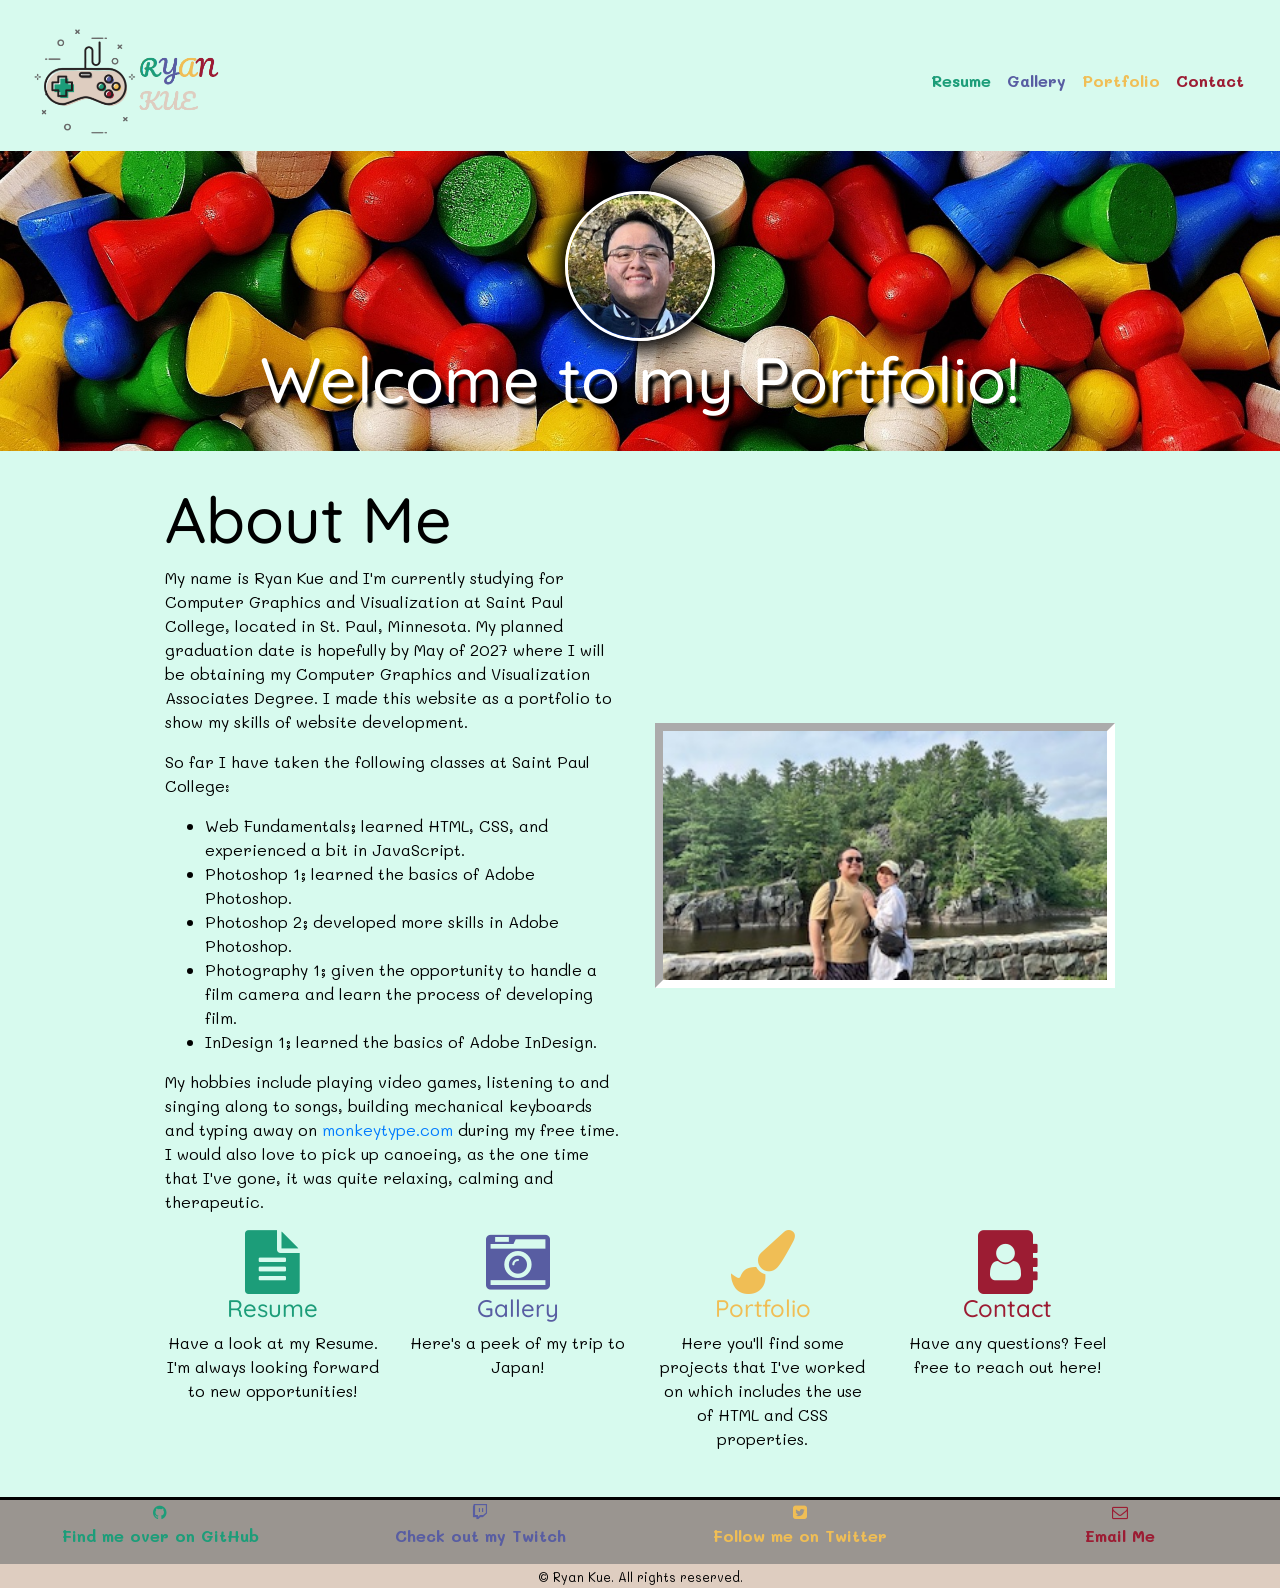
<file: index.html>
<!DOCTYPE html>
<html lang="en">
<head>
	<meta charset="utf-8">
	<meta name="viewport" content="width=device-width, initial-scale=1, minimum-scale=1" />
	<title>Ryan Kue::Home</title>
	<meta name="description" content="This is the home page of Ryan's Portfolio.">
	<link rel="stylesheet" href="https://cdnjs.cloudflare.com/ajax/libs/font-awesome/4.7.0/css/font-awesome.min.css">
	<link rel="stylesheet" href="https://cdn.jsdelivr.net/npm/bootstrap@4.6.1/dist/css/bootstrap.min.css">

	<link rel="stylesheet" href="style.css">
</head>
<!-- Body  --> 
<body>
	<header>
		<a href="index.html" class="button1"><img src="images/logo.png" alt="logo" height="232" width="394" class="img-fluid logo"></a>
	</header>
	<!-- Navigation -->
	<nav>
		<ul>
			<li><a href="resume.html" class="button1">Resume</a></li>
			<li><a href="gallery.html" class="button2">Gallery</a></li>
  			<li><a href="portfolio.html" class="button3">Portfolio</a></li>
  			<li><a href="contact.html" class="button4">Contact</a></li>
  		</ul>
	</nav>
	<div class= "container-fluid home-hero">
		<div class="row">
			<div class="col-sm-12 self-portrait">
				<img src="images/self-portrait.jpg" alt="logo" height="352" width="359" class="home-portrait">
			</div>
		</div>
		<div class="row">
			<div class="col-sm-12">
				<h1>Welcome to my Portfolio!</h1>
			</div>
		</div>
	</div>
	<!-- Main Section -->
	<main>
		<div class="container-fluid">
			<div class="row">
				<div class="col-sm-6">
					<h1>About Me</h1>
					<p>My name is Ryan Kue and I'm currently studying for Computer Graphics and Visualization at Saint Paul College, located in St. Paul, Minnesota. My planned graduation date is hopefully by May of 2027 where I will be obtaining my Computer Graphics and Visualization Associates Degree. I made this website as a portfolio to show my skills of website development.</p>
					<p>So far I have taken the following classes at Saint Paul College:</p>
					<ul>
						<li>Web Fundamentals; learned HTML, CSS, and experienced a bit in JavaScript.</li>
						<li>Photoshop 1; learned the basics of Adobe Photoshop.</li>
						<li>Photoshop 2; developed more skills in Adobe Photoshop.</li>
						<li>Photography 1; given the opportunity to handle a film camera and learn the process of developing film.</li>
						<li>InDesign 1; learned the basics of Adobe InDesign.</li>
					</ul>
					<p>My hobbies include playing video games, listening to and singing along to songs, building mechanical keyboards and typing away on <a href="https://monkeytype.com/" target="_blank">monkeytype.com</a> during my free time. I would also love to pick up canoeing, as the one time that I've gone, it was quite relaxing, calming and therapeutic.</p>
					</div>
					<div class="col-sm-6 couple-portrait">
						<img src="images/portrait.jpg" width="2387" height="2218" alt="a photo of my significant other and I at Taylor Falls. I'm on the left." class="home-image">
					</div>
				</div>
			</div>
		</div>
		<div class="container-fluid">
			<div class="row nav">
				<div class="col-sm-3">
					<a href="resume.html" class="button1">
					<i class="fa fa-file-text" aria-hidden="true"></i>
					<h4>Resume</h4>
					</a>
					<p>Have a look at my Resume. I'm always looking forward to new opportunities!</p>
				</div>
				<div class="col-sm-3">
					<a href="gallery.html" class="button2">
					<i class="fa fa-camera-retro" aria-hidden="true"></i>
					<h4>Gallery</h4>
					</a>
					<p>Here's a peek of my trip to Japan!</p>
				</div>
				<div class="col-sm-3">
					<a href="portfolio.html" class="button3">
					<i class="fa fa-paint-brush" aria-hidden="true"></i>
					<h4>Portfolio</h4>
					</a>
					<p>Here you'll find some projects that I've worked on which includes the use of HTML and CSS properties.</p>
				</div>
				<div class="col-sm-3">
					<a href="contact.html" class="button4">
					<i class="fa fa-address-book" aria-hidden="true"></i>
					<h4>Contact</h4>
					</a>
					<p>Have any questions? Feel free to reach out here!</p>
				</div>
			</div>
		</div>
	</main>
	<!-- Footer -->
	<footer>
		<div class="container-fluid">
			<div class="row">
				<div class="col-sm-3">
					<a href="https://theryk321.github.io/theryk321" class="button1" target="_blank">
					<i class="fa fa-github" aria-hidden="true"></i>
					<p>Find me over on GitHub</p>
				</div>
				<div class="col-sm-3">
					<a href="https://www.twitch.tv/theryk321" class="button2" target="_blank">
					<i class="fa fa-twitch" aria-hidden="true"></i>
					<p>Check out my Twitch</p></a>
				</div>
				<div class="col-sm-3">
					<a href="https://x.com/theryk321" class="button3" target="_blank">
					<i class="fa fa-twitter-square" aria-hidden="true"></i>
					<p>Follow me on Twitter</p></a>
				</div>
				<div class="col-sm-3">
					<a href="mailto:uw2428yw@go.minnstate.edu" class="button4" target="_blank">
					<i class="fa fa-envelope-o" aria-hidden="true"></i>
					<p>Email Me</p></a>
				</div>
			</div>
		</div>
		<div class="row footer2">
			<div class="col-sm-12">
				<small>&copy; Ryan Kue. All rights reserved.</small>
			</div>
		</div>
	</footer>
	<!--jQuery, Popper, and Bootstrap Javascript files-->
	<script src="https://cdn.jsdelivr.net/npm/jquery@3.6.0/dist/jquery.slim.min.js"></script>
	<script src="https://cdn.jsdelivr.net/npm/popper.js@1.16.1/dist/umd/popper.min.js"></script>
	<script src="https://cdn.jsdelivr.net/npm/bootstrap@4.6.1/dist/js/bootstrap.bundle.min.js"></script>
</body>
</html>
</file>
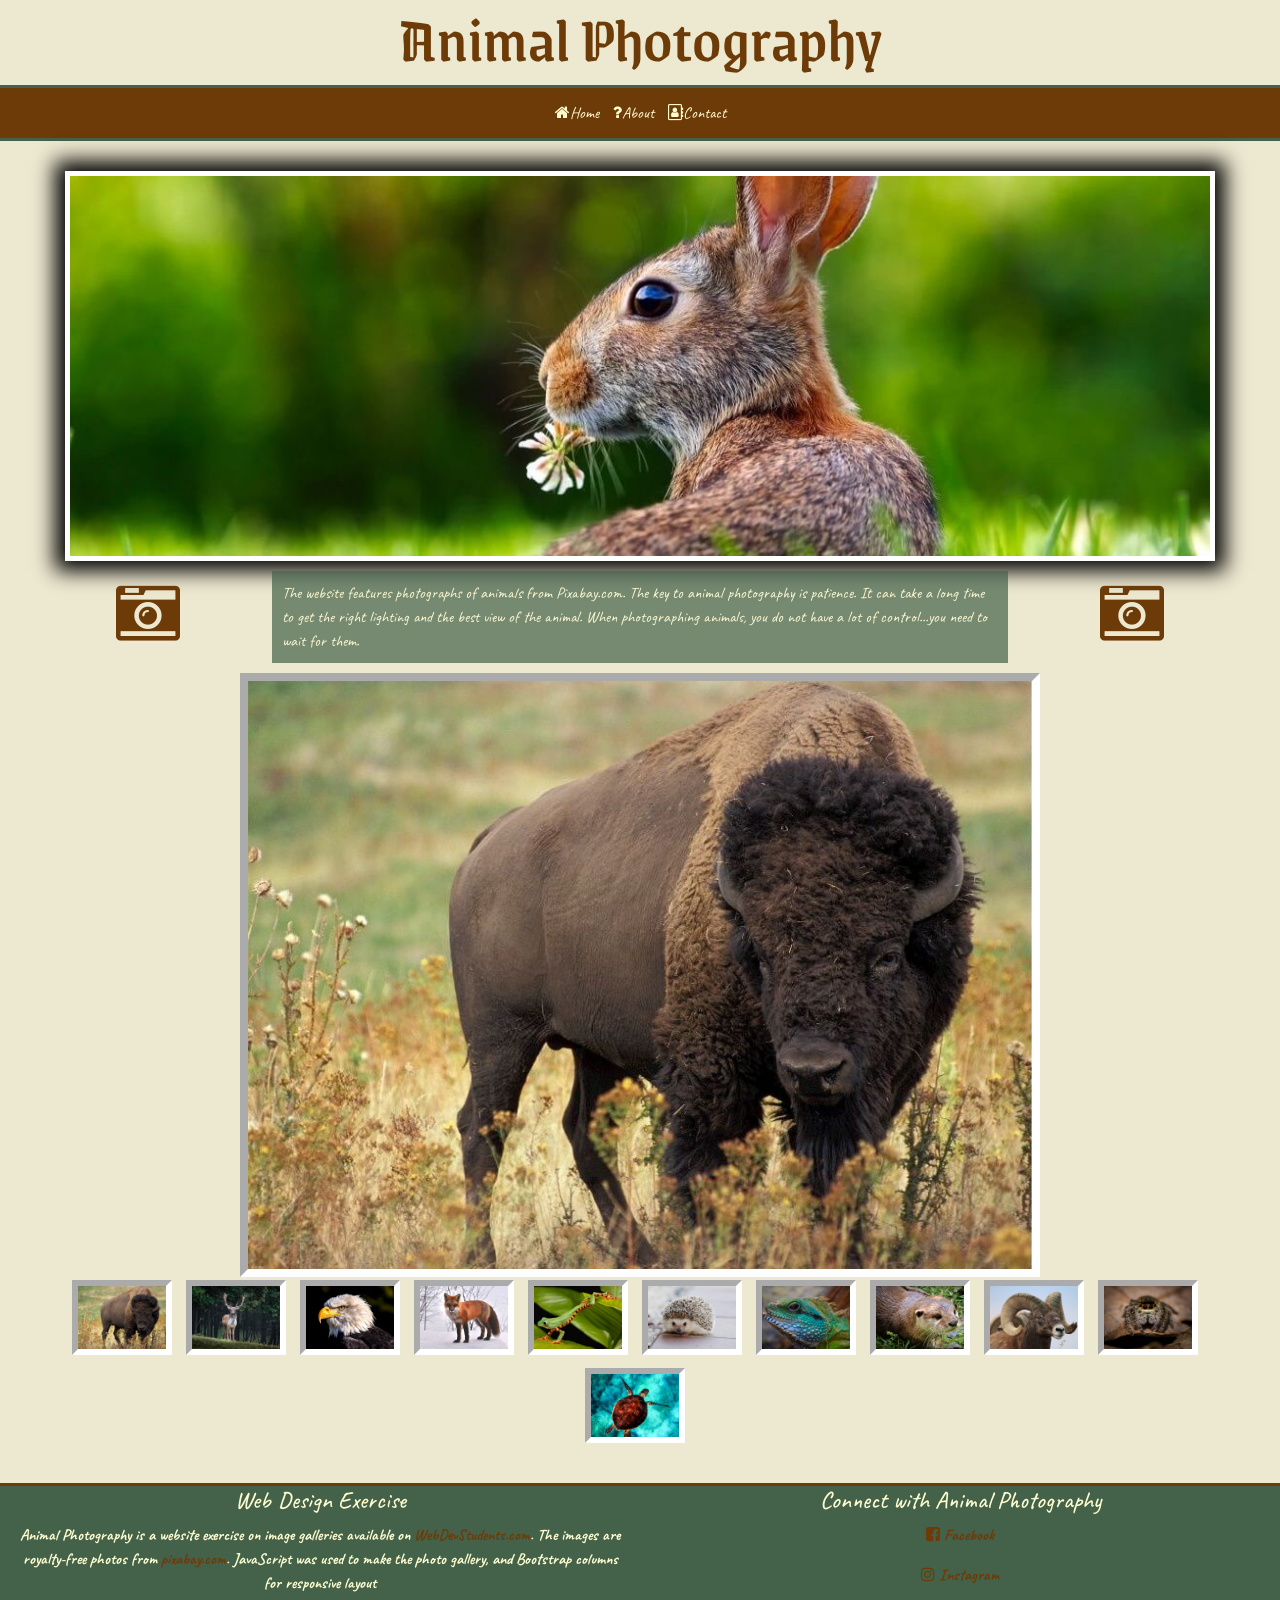
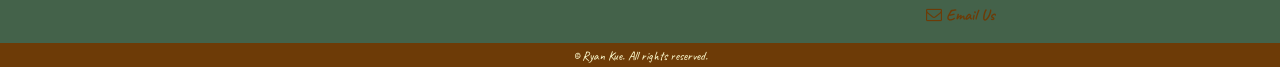
<file: animals/index.html>
<!DOCTYPE html>
<html lang="en">
<head>
	<meta charset="utf-8">
	<meta name="viewport" content="width=device-width, initial-scale=1, minimum-scale=1" />
	<meta name="description" content="This is an example of a meta description. This will often show up in search results so it is important to write a high quality description for each page of a website">
	<title>ANIMAL PHOTOGRAPHY::HOME</title>
	<link rel="stylesheet" href="https://cdnjs.cloudflare.com/ajax/libs/font-awesome/4.7.0/css/font-awesome.min.css">
	<!-- Bootstrap Stylesheet-->
	<link rel="stylesheet" href="https://cdn.jsdelivr.net/npm/bootstrap@4.6.1/dist/css/bootstrap.min.css">

	<link rel="stylesheet" href="style.css">
</head>
<!-- Body  --> 
<body>
	<header>
		<h1>Animal Photography</h1>
	</header>
	<!-- Navigation -->
	<nav>
		<ul>
			<li><a href="index.html"><i class="fa fa-home fa-nav" aria-hidden="true"></i>Home</a></li>
			<li><a href="about.html"><i class="fa fa-question fa-nav" aria-hidden="true"></i>About</a></li>
  			<li><a href="contact.html"><i class="fa fa-address-book-o fa-nav" aria-hidden="true"></i>Contact</a></li>
  		</ul>
	</nav>
	<!-- Main Section -->
	<main>
		<div class="container-fluid">
			<div class="row">
				<div class="col-sm-12">
					<img class="hero-image img-fluid" src="images/rabbit.jpg" alt="a rabbit eating a flower" height="400" width="1200">
				</div>
			</div>
			<div class="row">
				<div class="col-sm-2">
					<i class="fa fa-camera-retro" aria-hidden="true"></i>
				</div>
				<div class="col-sm-8">
					<blockquote>The website features photographs of animals from Pixabay.com. The key to animal photography is patience. It can take a long time to get the right lighting and the best view of the animal. When photographing animals, you do not have a lot of control...you need to wait for them.</blockquote>
				</div>
				<div class="col-sm-2">
					<i class="fa fa-camera-retro" aria-hidden="true"></i>
				</div>
			<div class="row">
				<div class="col-sm-12">
					<div class="gallery">
						<div class="preview">
					        <img id="preview" src="images/bison.jpg" style="display:block;margin:0 auto;" alt="photo of a bison"  height="600" width="800"/>
					    </div>
					    <div class="gallery-thumbnails" style="margin:0 auto;text-align:center">
					        <img onclick="document.getElementById('preview').src=document.getElementById('img1').src" id="img1" src="images/bison.jpg" alt="" />
					        <img onclick="document.getElementById('preview').src= document.getElementById('img2').src;" id="img2" src="images/deer.jpg" alt=""  />
					        <img onclick="document.getElementById('preview').src = document.getElementById('img3').src;" id="img3" src="images/eagle.jpg" alt="" />
					        <img onclick="document.getElementById('preview').src = document.getElementById('img4').src;" id="img4" src="images/fox.jpg" alt="" />
					        <img onclick="document.getElementById('preview').src = document.getElementById('img5').src;" id="img5" src="images/frog.jpg" alt=""  />
					        <img onclick="document.getElementById('preview').src = document.getElementById('img6').src;" id="img6" src="images/hedgehog.jpg" alt="" />
					        <img onclick="document.getElementById('preview').src = document.getElementById('img7').src;" id="img7" src="images/lizard.jpg" alt="" />
					        <img onclick="document.getElementById('preview').src = document.getElementById('img8').src;" id="img8" src="images/otter.jpg" alt="" />
					        <img onclick="document.getElementById('preview').src = document.getElementById('img9').src;" id="img9" src="images/sheep.jpg" alt="" />
					        <img onclick="document.getElementById('preview').src = document.getElementById('img10').src;" id="img10" src="images/spider.jpg" alt="" />
					        <img onclick="document.getElementById('preview').src = document.getElementById('img11').src;" id="img11" src="images/turtle.jpg" alt="" />
					    </div>   
					</div>
				</div>
			</div>
		</div>
	</main>
	<!-- Footer -->
	<footer>
		<div class="container-fluid">
			<div class="row footer1">
				<div class="col-sm-6">
					<h4>Web Design Exercise</h4>
					<p>Animal Photography is a website exercise on image galleries available on <a href="https://webdevstudents.com/" target="_blank">WebDevStudents.com</a>. The images are royalty-free photos from <a href="https://pixabay.com/" target="_blank">pixabay.com</a>. JavaScript was used to make the photo gallery, and Bootstrap columns for responsive layout</p>
				</div>
				<div class="col-sm-6">
					<h4>Connect with Animal Photography</h4>
					<p><a href="https://facebook.com/" target="_blank">
					<i class="fa fa-facebook-square" aria-hidden="true"></i>
					Facebook</p></a>
					<p><a href="https://instagram.com/" target="_blank">
					<i class="fa fa-instagram" aria-hidden="true"></i>
					Instagram</p></a>
					<p><a href="mailto:me@mycoolwebsite.com" target="_blank">
					<i class="fa fa-envelope-o" aria-hidden="true"></i>
					Email Us</p></a>
				</div>
			</div>
			<div class="row footer2">
				<div class="col-sm-12">
					<small>&copy; Ryan Kue. All rights reserved.</small>
				</div>
			</div>
		</div>
	</footer>
	<!--jQuery, Popper, and Bootstrap Javascript files-->
	<script src="https://cdn.jsdelivr.net/npm/jquery@3.6.0/dist/jquery.slim.min.js"></script>
	<script src="https://cdn.jsdelivr.net/npm/popper.js@1.16.1/dist/umd/popper.min.js"></script>
	<script src="https://cdn.jsdelivr.net/npm/bootstrap@4.6.1/dist/js/bootstrap.bundle.min.js"></script>
</body>
</html>
</file>
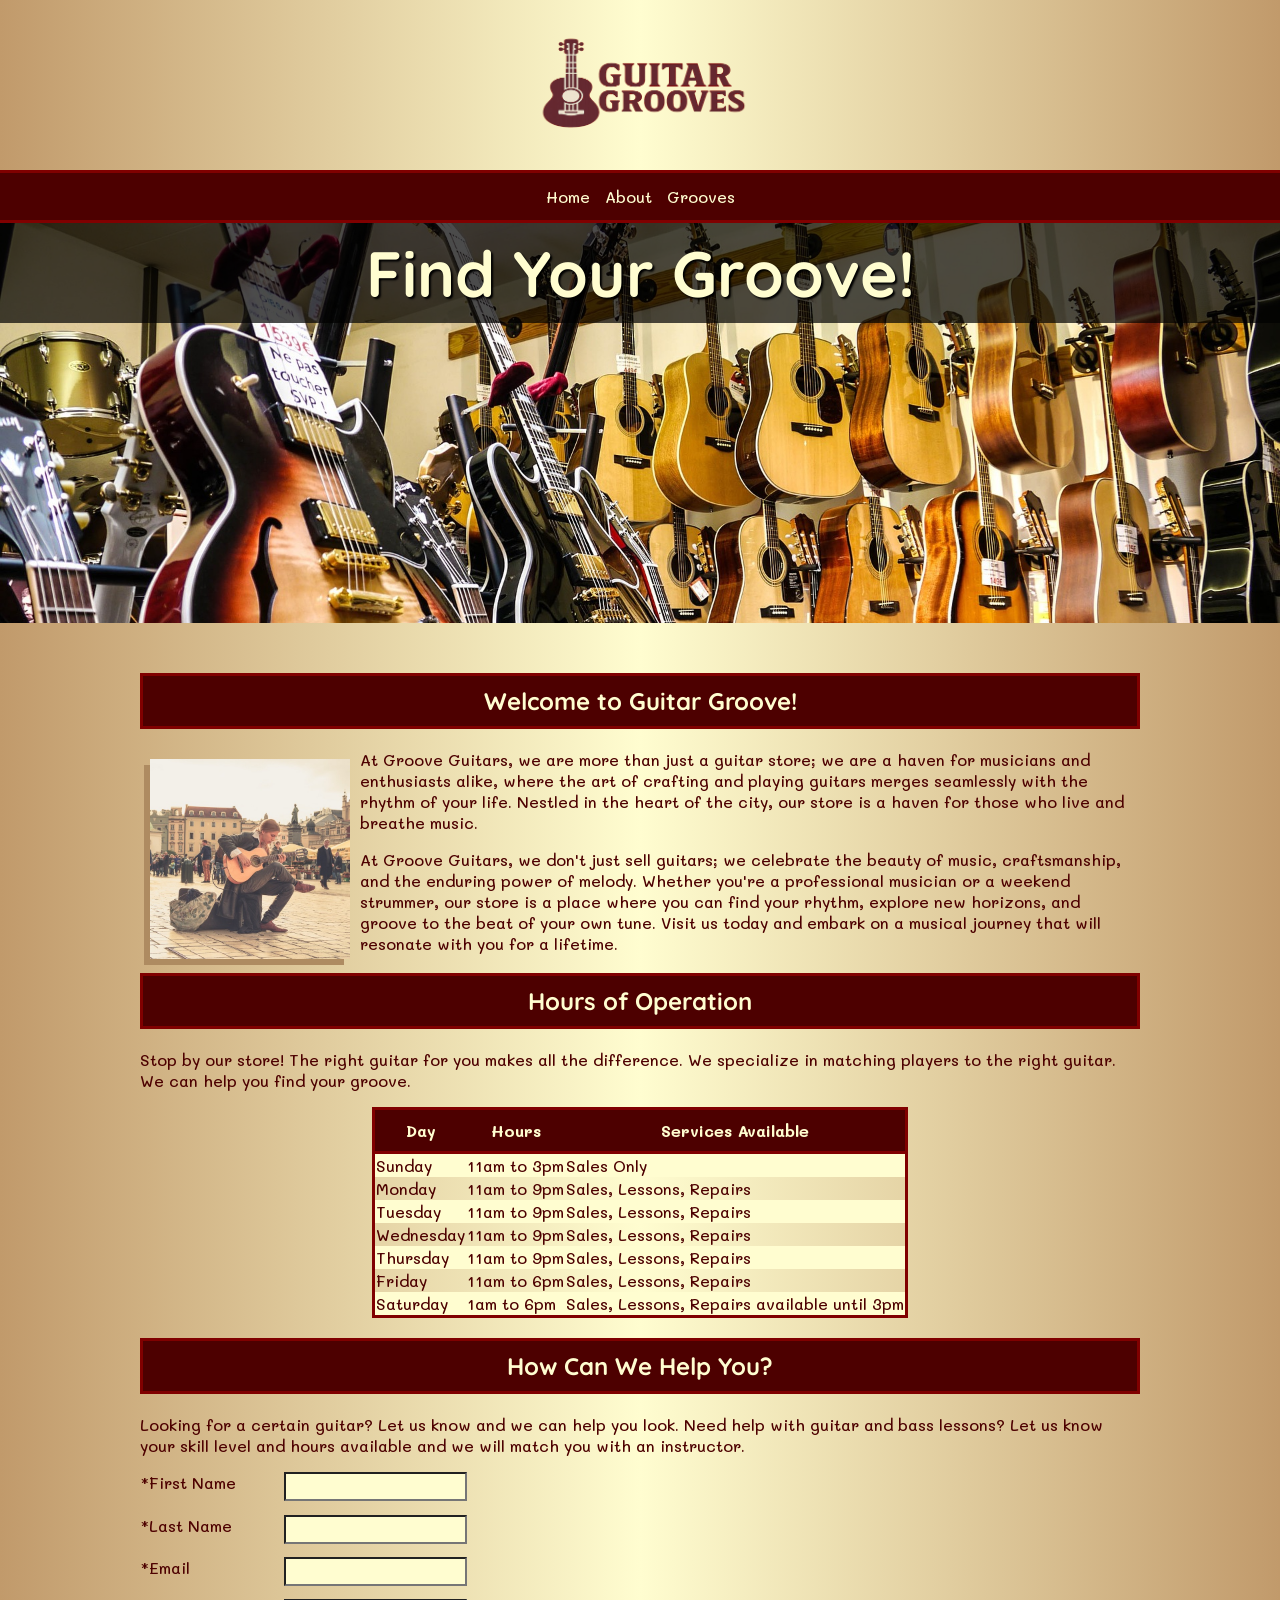
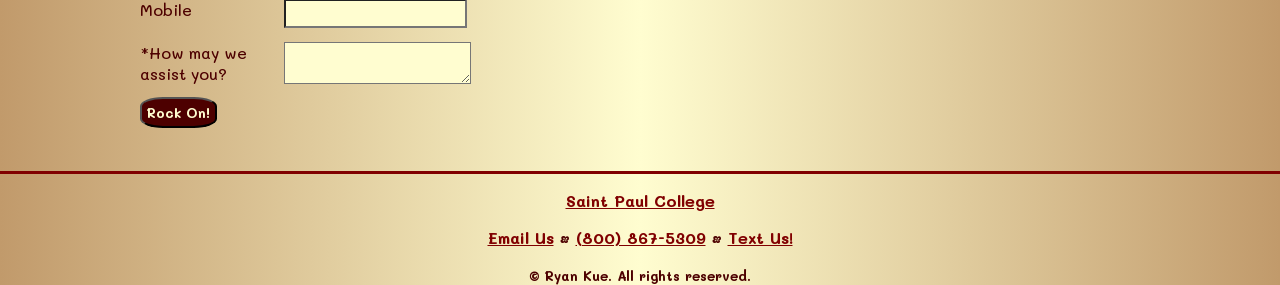
<file: groove-guitars/index.html>
<!DOCTYPE html>
<html lang="en">
<head>
	<meta charset="utf-8">
	<meta name="viewport" content="width=device-width, initial-scale=1, minimum-scale=1" />
	<meta name="description" content="Groove Guitars carries the grooviest guitars on the planet! Stop by our store to find your groove.">
	<title>Groove Guitars::Home</title>
	<link rel="stylesheet" href="style.css">
</head>
<!-- Body  --> 
<body>
	<header>
		<img src="images/groove-guitars-logo.png" height="269px" width="570px" alt="Logo for Groove Guitars." class="logo">
	</header>
	<!-- Navigation -->
	<nav>
		<ul>
			<li><a href="index.html">Home</a></li>
			<li><a href="about.html">About</a></li>
  			<li><a href="grooves.html">Grooves</a></li>
  		</ul>
	</nav>
	<div id="home-hero">
		<h1>Find Your Groove!</h1>
	</div>
	<!-- Main Section -->
	<main>
		<h2>Welcome to Guitar Groove!</h2>

		<img src="images/guitar2.jpg" height="200" width="200" alt="Someone playing the guitar in the streets of a city" class="float-left">

		<p>At Groove Guitars, we are more than just a guitar store; we are a haven for musicians and enthusiasts alike, where the art of crafting and playing guitars merges seamlessly with the rhythm of your life. Nestled in the heart of the city, our store is a haven for those who live and breathe music.</p>

		<p>At Groove Guitars, we don't just sell guitars; we celebrate the beauty of music, craftsmanship, and the enduring power of melody. Whether you're a professional musician or a weekend strummer, our store is a place where you can find your rhythm, explore new horizons, and groove to the beat of your own tune. Visit us today and embark on a musical journey that will resonate with you for a lifetime.</p>

		<h2>Hours of Operation</h2>

		<p>Stop by our store! The right guitar for you makes all the difference. We specialize in matching players to the right guitar. We can help you find your groove.</p>

		<table>
		  <tr>
		    <th>Day</th>
		    <th>Hours</th>
		    <th>Services Available</th>
		  </tr>
		  <tr>
		    <td>Sunday</td>
		    <td>11am to 3pm</td>
		    <td>Sales Only</td>
		  </tr>
		  <tr>
		    <td>Monday</td>
		    <td>11am to 9pm</td>
		    <td>Sales, Lessons, Repairs</td>
		  </tr>
		  <tr>
		    <td>Tuesday</td>
		    <td>11am to 9pm</td>
		    <td>Sales, Lessons, Repairs</td>
		  </tr>
		  <tr>
		    <td>Wednesday</td>
		    <td>11am to 9pm</td>
		    <td>Sales, Lessons, Repairs</td>
		  </tr>
		  <tr>
		    <td>Thursday</td>
		    <td>11am to 9pm</td>
		    <td>Sales, Lessons, Repairs</td>
		  </tr>
		  <tr>
		    <td>Friday</td>
		    <td>11am to 6pm</td>
		    <td>Sales, Lessons, Repairs</td>
		  </tr>
		  <tr>
		    <td>Saturday</td>
		    <td>1am to 6pm</td>
		    <td>Sales, Lessons, Repairs available until 3pm</td>
		  </tr>
		</table>

		<h2>How Can We Help You?</h2>

		<p>Looking for a certain guitar? Let us know and we can help you look. Need help with guitar and bass lessons? Let us know your skill level and hours available and we will match you with an instructor.</p>

		<form 
		  action="https://webdevstudents.com/portfolio/submit-form.php"
		  method="post">

		  <label for="first_name">*First Name</label>
		  <input type="text" name="first_name" id="first_name" required>

		  <label for="last_name">*Last Name</label>
		  <input type="text" name="last_name" id="last_name" required>

		  <label for="email">*Email</label>
		  <input type="email" name="email" id="email" required>

		  <label for="phone">Mobile</label>
		  <input type="tel" name="phone" id="phone" required>

		  <label for="comments">*How may we assist you?</label> 
		  <textarea id="comments" name="comments" required></textarea>

		  <input type="submit" value="Rock On!">
		</form>

	</main>
	<!-- Footer -->
	<footer>
		<p><a href="https://saintpaul.edu" target="_blank">Saint Paul College</a></p>

		<p><a href="mailto:me@mycoolwebsite.com">Email Us</a> &bull;

		<a href="tel:8008675309">(800) 867-5309</a> &bull;

		<a href="sms:8008675309">Text Us!</a></p>

		<small>&copy; Ryan Kue. All rights reserved.</small>
	</footer>
</body>
</html>
</file>
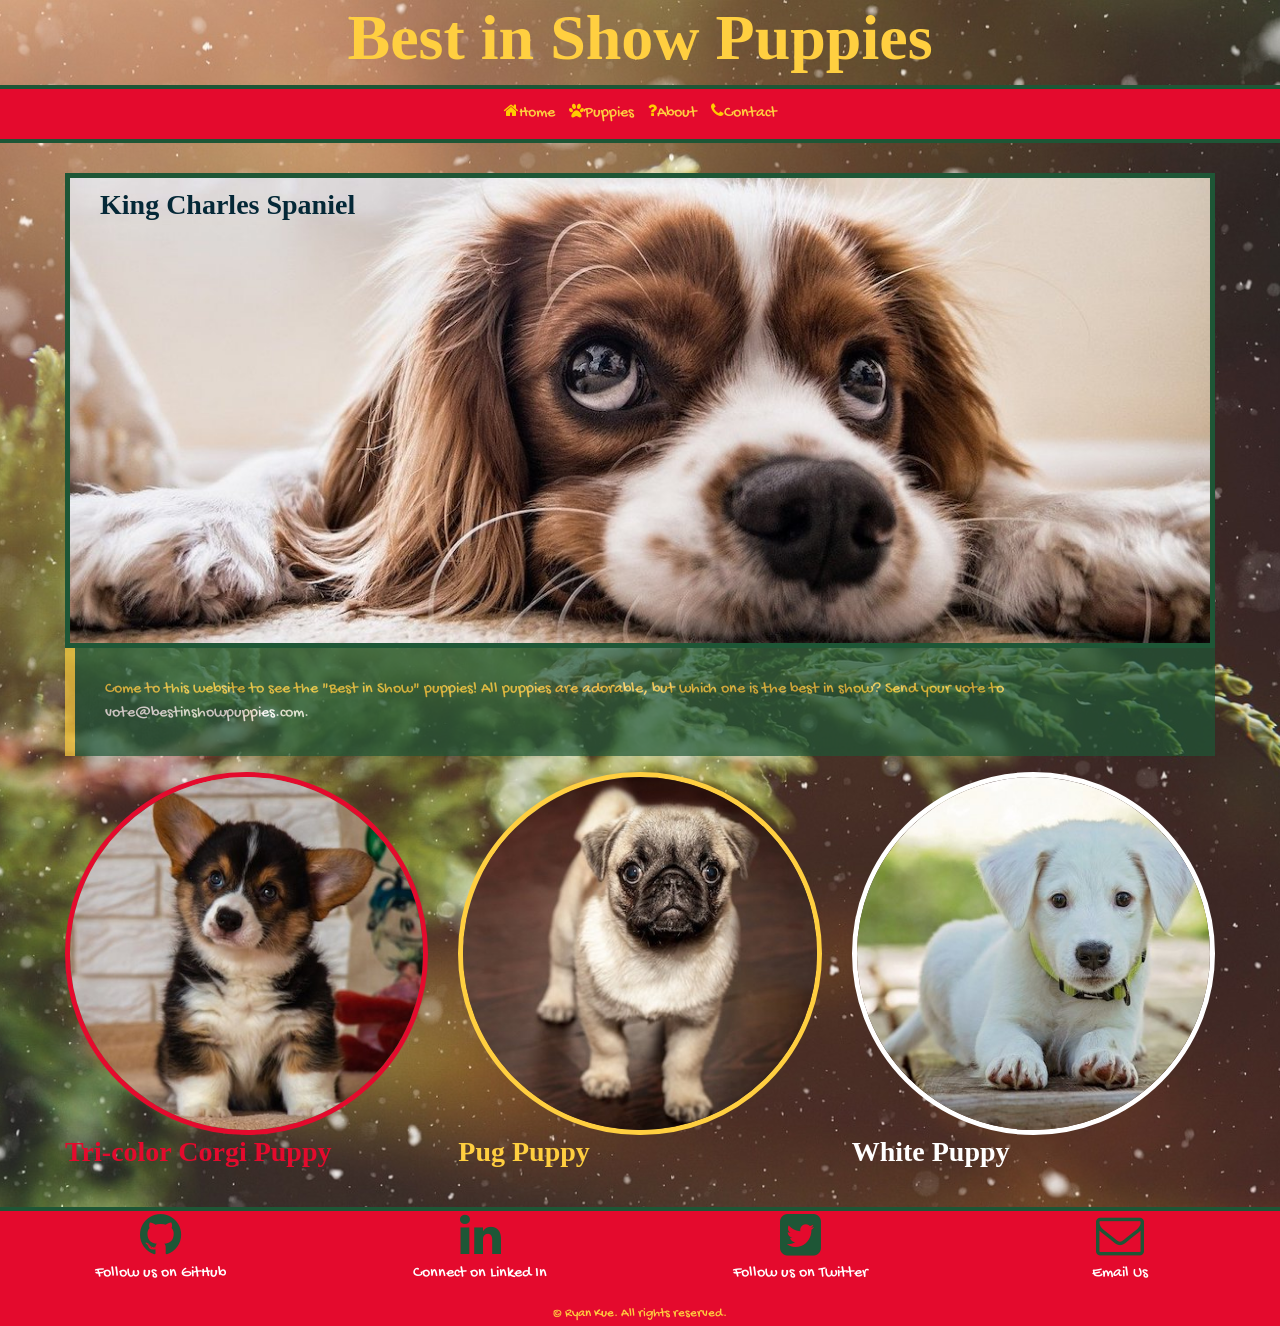
<file: puppies/index.html>
<!DOCTYPE html>
<html lang="en">
<head>
	<meta charset="utf-8">
	<meta name="viewport" content="width=device-width, initial-scale=1, minimum-scale=1" />
	<meta name="description" content="This is an example of a meta description. This will often show up in search results so it is important to write a high quality description for each page of a website">
	<title>Best in Show Puppies</title>
	<link rel="stylesheet" href="https://cdnjs.cloudflare.com/ajax/libs/font-awesome/4.7.0/css/font-awesome.min.css">
	<!-- Bootstrap Stylesheet-->
	<link rel="stylesheet" href="https://cdn.jsdelivr.net/npm/bootstrap@4.6.1/dist/css/bootstrap.min.css">

	<link rel="stylesheet" href="style.css">
</head>
<!-- Body  --> 
<body>
	<header>
		<h1>Best in Show Puppies</h1>
	</header>
	<!-- Navigation -->
	<nav>
		<ul>
			<li><i class="fa fa-home" aria-hidden="true"></i><a href="index.html">Home</a></li>
			<li><i class="fa fa-paw" aria-hidden="true"></i><a href="puppies.html">Puppies</a></li>
			<li><i class="fa fa-question" aria-hidden="true"></i><a href="about.html">About</a></li>
  			<li><i class="fa fa-phone" aria-hidden="true"></i><a href="contact.html">Contact</a></li>
  		</ul>
	</nav>
	<!-- Main Section -->
	<main>
		<div class="container-fluid">
			<div class="row">
				<div class="col-sm-12">

					<div class="home-hero">
						<h3>King Charles Spaniel</h3>
					</div>
					<blockquote>Come to this website to see the "Best in Show" puppies! All puppies are adorable, but which one is the best in show? Send your vote to <a href="mailto:vote@bestinshowpuppies.com" target="_blank">vote@bestinshowpuppies.com.</a>
					</blockquote>

				</div>
			</div>
		</div>
		<div class="container-fluid">
			<div class="row">
				<div class="col-sm-4 puppy-1">
					<img src="images/corgi.jpg" height="400" width="400" alt="photo of corgi puppy" class="img-fluid ornament-1">
					<h3>Tri-color Corgi Puppy</h3>
				</div>
				<div class="col-sm-4 puppy-2">
					<img src="images/pug.jpg" height="400" width="400" alt="photo of pug puppy" class="img-fluid  ornament-2">
					<h3>Pug Puppy</h3>
				</div>
				<div class="col-sm-4 puppy-3">
					<img src="images/white-puppy.jpg" height="400" width="400" alt="photo of white puppy" class="img-fluid ornament-3">
					<h3>White Puppy</h3>
				</div>
			</div>
		</div>
	</main>
	<!-- Footer -->
	<footer>
		<div class="container-fluid">
			<div class="row">
				<div class="col-sm-3">
					<a href="https://github.com/" target="_blank">
					<i class="fa fa-github" aria-hidden="true"></i>
					<p>Follow us on GitHub</p></a>
				</div>
				<div class="col-sm-3">
					<a href="https://linkedin.com/" target="_blank">
					<i class="fa fa-linkedin" aria-hidden="true"></i>
					<p>Connect on Linked In</p></a>
				</div>
					<div class="col-sm-3">
					<a href="https://twitter.com/" target="_blank">
					<i class="fa fa-twitter-square" aria-hidden="true"></i>
					<p>Follow us on Twitter</p></a>
				</div>
					<div class="col-sm-3">
					<a href="mailto:me@mycoolwebsite.com" target="_blank">
					<i class="fa fa-envelope-o" aria-hidden="true"></i>
					<p>Email Us</p></a>
				</div>
			</div>
		</div>

		<small>&copy; Ryan Kue. All rights reserved.</small>
	</footer>
	<!--jQuery, Popper, and Bootstrap Javascript files-->
	<script src="https://cdn.jsdelivr.net/npm/jquery@3.6.0/dist/jquery.slim.min.js"></script>
	<script src="https://cdn.jsdelivr.net/npm/popper.js@1.16.1/dist/umd/popper.min.js"></script>
	<script src="https://cdn.jsdelivr.net/npm/bootstrap@4.6.1/dist/js/bootstrap.bundle.min.js"></script>
</body>
</html>
</file>
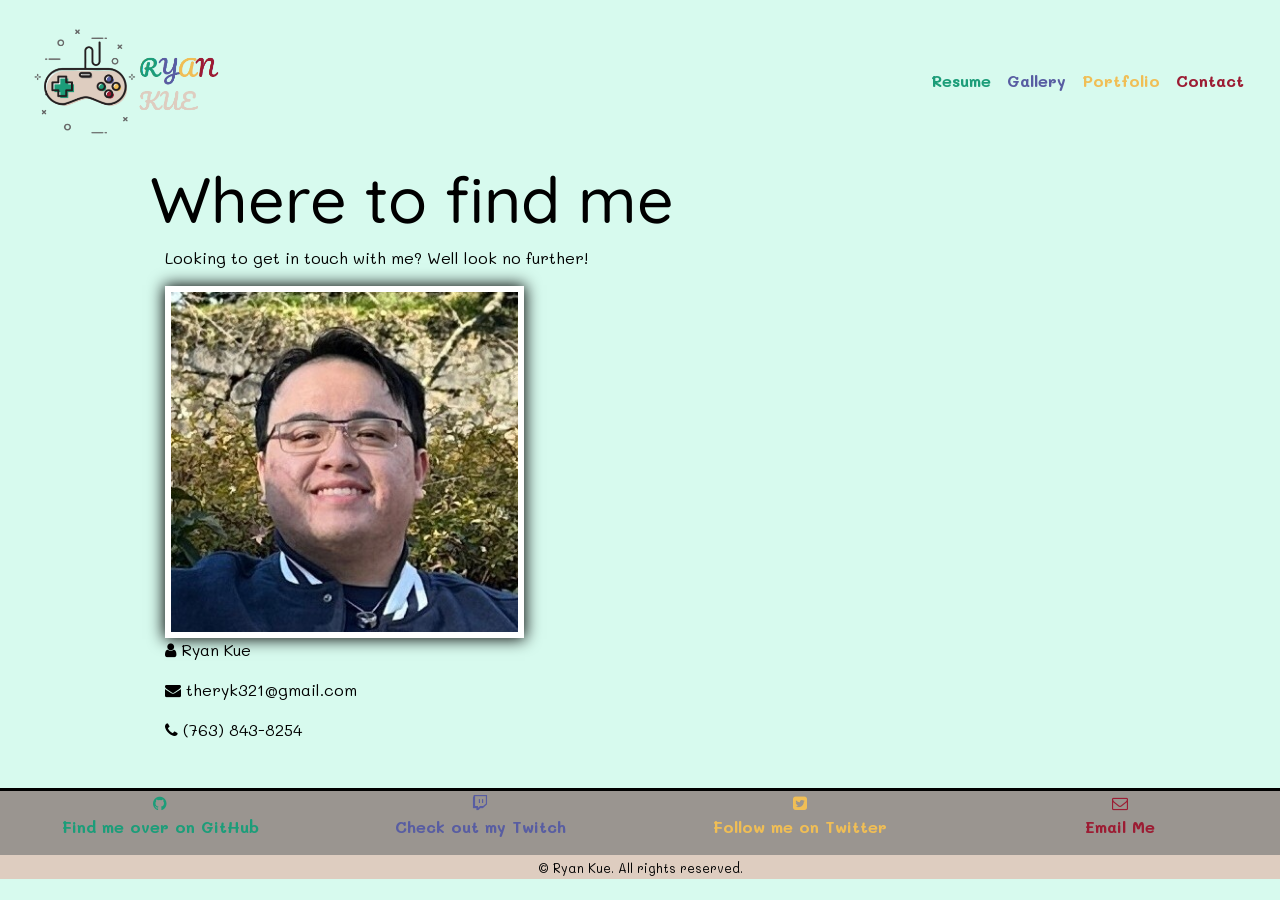
<file: contact.html>
<!DOCTYPE html>
<html lang="en">
<head>
	<meta charset="utf-8">
	<meta name="viewport" content="width=device-width, initial-scale=1, minimum-scale=1" />
	<title>Ryan Kue::Contact</title>
	<meta name="description" content="This is the contacts page of Ryan's Portfolio.">
	<link rel="stylesheet" href="https://cdnjs.cloudflare.com/ajax/libs/font-awesome/4.7.0/css/font-awesome.min.css">
	<link rel="stylesheet" href="https://cdn.jsdelivr.net/npm/bootstrap@4.6.1/dist/css/bootstrap.min.css">

	<link rel="stylesheet" href="style.css">
</head>
<!-- Body  --> 
<body>
	<header>
		<a href="index.html" class="button1"><img src="images/logo.png" alt="logo" height="232" width="394" class="img-fluid logo"></a>
	</header>
	<!-- Navigation -->
	<nav>
		<ul>
			<li><a href="resume.html" class="button1">Resume</a></li>
			<li><a href="gallery.html" class="button2">Gallery</a></li>
  			<li><a href="portfolio.html" class="button3">Portfolio</a></li>
  			<li><a href="contact.html" class="button4">Contact</a></li>
  		</ul>
	</nav>
	<!-- Main Section -->
	<main>
		<h1>Where to find me</h1>
		<div class="container-fluid">
			<div class="row">
				<div class="col-sm-6 contact-form">
					<p>Looking to get in touch with me? Well look no further!</p>
					<img src="images/self-portrait.jpg" alt="logo" height="352" width="359" class="contact-photo">
					<p><i class="fa fa-user" aria-hidden="true"></i> Ryan Kue</p>
					<p><i class="fa fa-envelope" aria-hidden="true"></i> theryk321@gmail.com</p>
					<p><i class="fa fa-phone" aria-hidden="true"></i> (763) 843-8254</p>
				</div>
				<div class="col-sm-6 contact-form">
					<iframe src="https://docs.google.com/forms/d/e/1FAIpQLScCbNyv-Bv038XgLDG3ArOVNgFnFeBp8es2Ora5wuVGtUR5kA/viewform?embedded=true" width="400" height="500" frameborder="0" marginheight="0" marginwidth="0">Loading…</iframe>
				</div>
			</div>
		</div>
	</main>
	<!-- Footer -->
	<footer>
		<div class="container-fluid">
			<div class="row">
				<div class="col-sm-3">
					<a href="https://theryk321.github.io/theryk321" class="button1" target="_blank">
					<i class="fa fa-github" aria-hidden="true"></i>
					<p>Find me over on GitHub</p>
				</div>
				<div class="col-sm-3">
					<a href="https://www.twitch.tv/theryk321" class="button2" target="_blank">
					<i class="fa fa-twitch" aria-hidden="true"></i>
					<p>Check out my Twitch</p></a>
				</div>
				<div class="col-sm-3">
					<a href="https://x.com/theryk321" class="button3" target="_blank">
					<i class="fa fa-twitter-square" aria-hidden="true"></i>
					<p>Follow me on Twitter</p></a>
				</div>
				<div class="col-sm-3">
					<a href="mailto:uw2428yw@go.minnstate.edu" class="button4" target="_blank">
					<i class="fa fa-envelope-o" aria-hidden="true"></i>
					<p>Email Me</p></a>
				</div>
			</div>
		</div>
		<div class="row footer2">
			<div class="col-sm-12">
				<small>&copy; Ryan Kue. All rights reserved.</small>
			</div>
		</div>
	</footer>
	<!--jQuery, Popper, and Bootstrap Javascript files-->
	<script src="https://cdn.jsdelivr.net/npm/jquery@3.6.0/dist/jquery.slim.min.js"></script>
	<script src="https://cdn.jsdelivr.net/npm/popper.js@1.16.1/dist/umd/popper.min.js"></script>
	<script src="https://cdn.jsdelivr.net/npm/bootstrap@4.6.1/dist/js/bootstrap.bundle.min.js"></script>
</body>
</html>
</file>
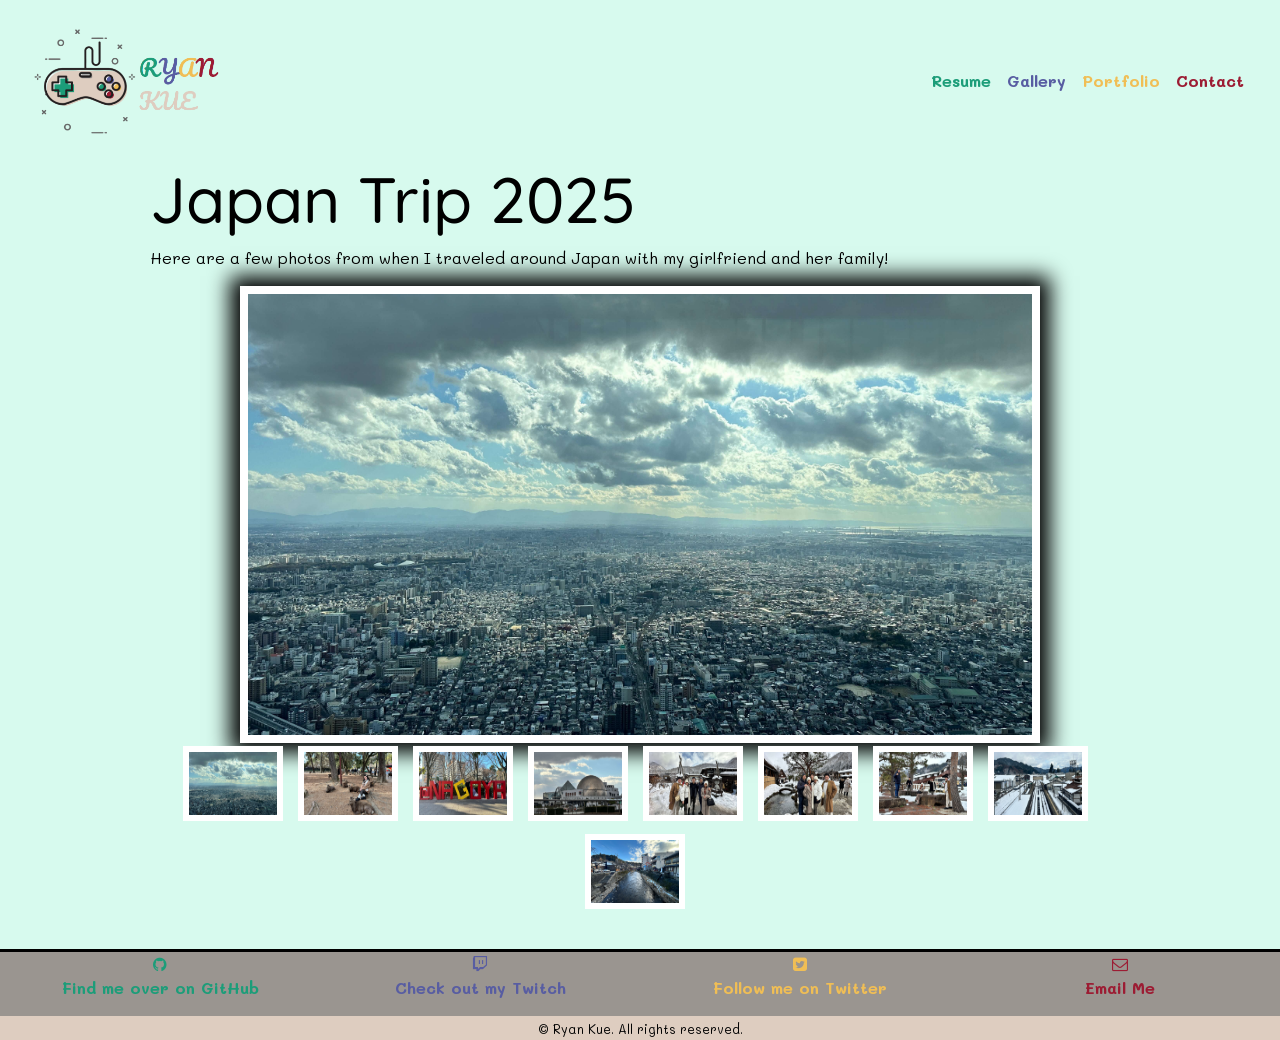
<file: gallery.html>
<!DOCTYPE html>
<html lang="en">
<head>
	<meta charset="utf-8">
	<meta name="viewport" content="width=device-width, initial-scale=1, minimum-scale=1" />
	<title>Ryan Kue::Gallery</title>
	<meta name="description" content="This is the gallery page of Ryan's Portfolio.">
	<link rel="stylesheet" href="https://cdnjs.cloudflare.com/ajax/libs/font-awesome/4.7.0/css/font-awesome.min.css">
	<link rel="stylesheet" href="https://cdn.jsdelivr.net/npm/bootstrap@4.6.1/dist/css/bootstrap.min.css">

	<link rel="stylesheet" href="style.css">
</head>
<!-- Body  --> 
<body>
	<header>
		<a href="index.html" class="button1"><img src="images/logo.png" alt="logo" height="232" width="394" class="img-fluid logo"></a>
	</header>
	<!-- Navigation -->
	<nav>
		<ul>
			<li><a href="resume.html" class="button1">Resume</a></li>
			<li><a href="gallery.html" class="button2">Gallery</a></li>
  			<li><a href="portfolio.html" class="button3">Portfolio</a></li>
  			<li><a href="contact.html" class="button4">Contact</a></li>
  		</ul>
	</nav>
	<!-- Main Section -->
	<main>
		<h1>Japan Trip 2025</h1>
		<p>Here are a few photos from when I traveled around Japan with my girlfriend and her family!</p>
		<div class="container-fluid">
			<div class="row">
				<div class="col-sm-12">
					<div class="gallery">
						<div class="preview">
					        <img id="preview" src="images/img1.jpeg" style="display:block;margin:0 auto;" alt="photo of a city in Japan"  height="600" width="800"/>
					    </div>
					    <div class="gallery-thumbnails" style="margin:0 auto;text-align:center">
					        <img onclick="document.getElementById('preview').src=document.getElementById('img1').src" id="img1" src="images/img1.jpeg" alt="" />
					        <img onclick="document.getElementById('preview').src= document.getElementById('img2').src;" id="img2" src="images/img2.jpeg" alt=""  />
					        <img onclick="document.getElementById('preview').src = document.getElementById('img3').src;" id="img3" src="images/img3.jpeg" alt="" />
					        <img onclick="document.getElementById('preview').src = document.getElementById('img4').src;" id="img4" src="images/img4.jpeg" alt="" />
					        <img onclick="document.getElementById('preview').src = document.getElementById('img5').src;" id="img5" src="images/img5.jpeg" alt=""  />
					        <img onclick="document.getElementById('preview').src = document.getElementById('img6').src;" id="img6" src="images/img6.jpeg" alt="" />
					        <img onclick="document.getElementById('preview').src = document.getElementById('img7').src;" id="img7" src="images/img7.jpeg" alt="" />
					        <img onclick="document.getElementById('preview').src = document.getElementById('img8').src;" id="img8" src="images/img8.jpeg" alt="" />
					        <img onclick="document.getElementById('preview').src = document.getElementById('img9').src;" id="img9" src="images/img9.jpeg" alt="" />
					    </div>   
					</div>
				</div>
			</div>
		</div>
	</main>
	<!-- Footer -->
	<footer>
		<div class="container-fluid">
			<div class="row">
				<div class="col-sm-3">
					<a href="https://theryk321.github.io/theryk321" class="button1" target="_blank">
					<i class="fa fa-github" aria-hidden="true"></i>
					<p>Find me over on GitHub</p>
				</div>
				<div class="col-sm-3">
					<a href="https://www.twitch.tv/theryk321" class="button2" target="_blank">
					<i class="fa fa-twitch" aria-hidden="true"></i>
					<p>Check out my Twitch</p></a>
				</div>
				<div class="col-sm-3">
					<a href="https://x.com/theryk321" class="button3" target="_blank">
					<i class="fa fa-twitter-square" aria-hidden="true"></i>
					<p>Follow me on Twitter</p></a>
				</div>
				<div class="col-sm-3">
					<a href="mailto:uw2428yw@go.minnstate.edu" class="button4" target="_blank">
					<i class="fa fa-envelope-o" aria-hidden="true"></i>
					<p>Email Me</p></a>
				</div>
			</div>
		</div>
		<div class="row footer2">
			<div class="col-sm-12">
				<small>&copy; Ryan Kue. All rights reserved.</small>
			</div>
		</div>
	</footer>
	<!--jQuery, Popper, and Bootstrap Javascript files-->
	<script src="https://cdn.jsdelivr.net/npm/jquery@3.6.0/dist/jquery.slim.min.js"></script>
	<script src="https://cdn.jsdelivr.net/npm/popper.js@1.16.1/dist/umd/popper.min.js"></script>
	<script src="https://cdn.jsdelivr.net/npm/bootstrap@4.6.1/dist/js/bootstrap.bundle.min.js"></script>
</body>
</html>
</file>
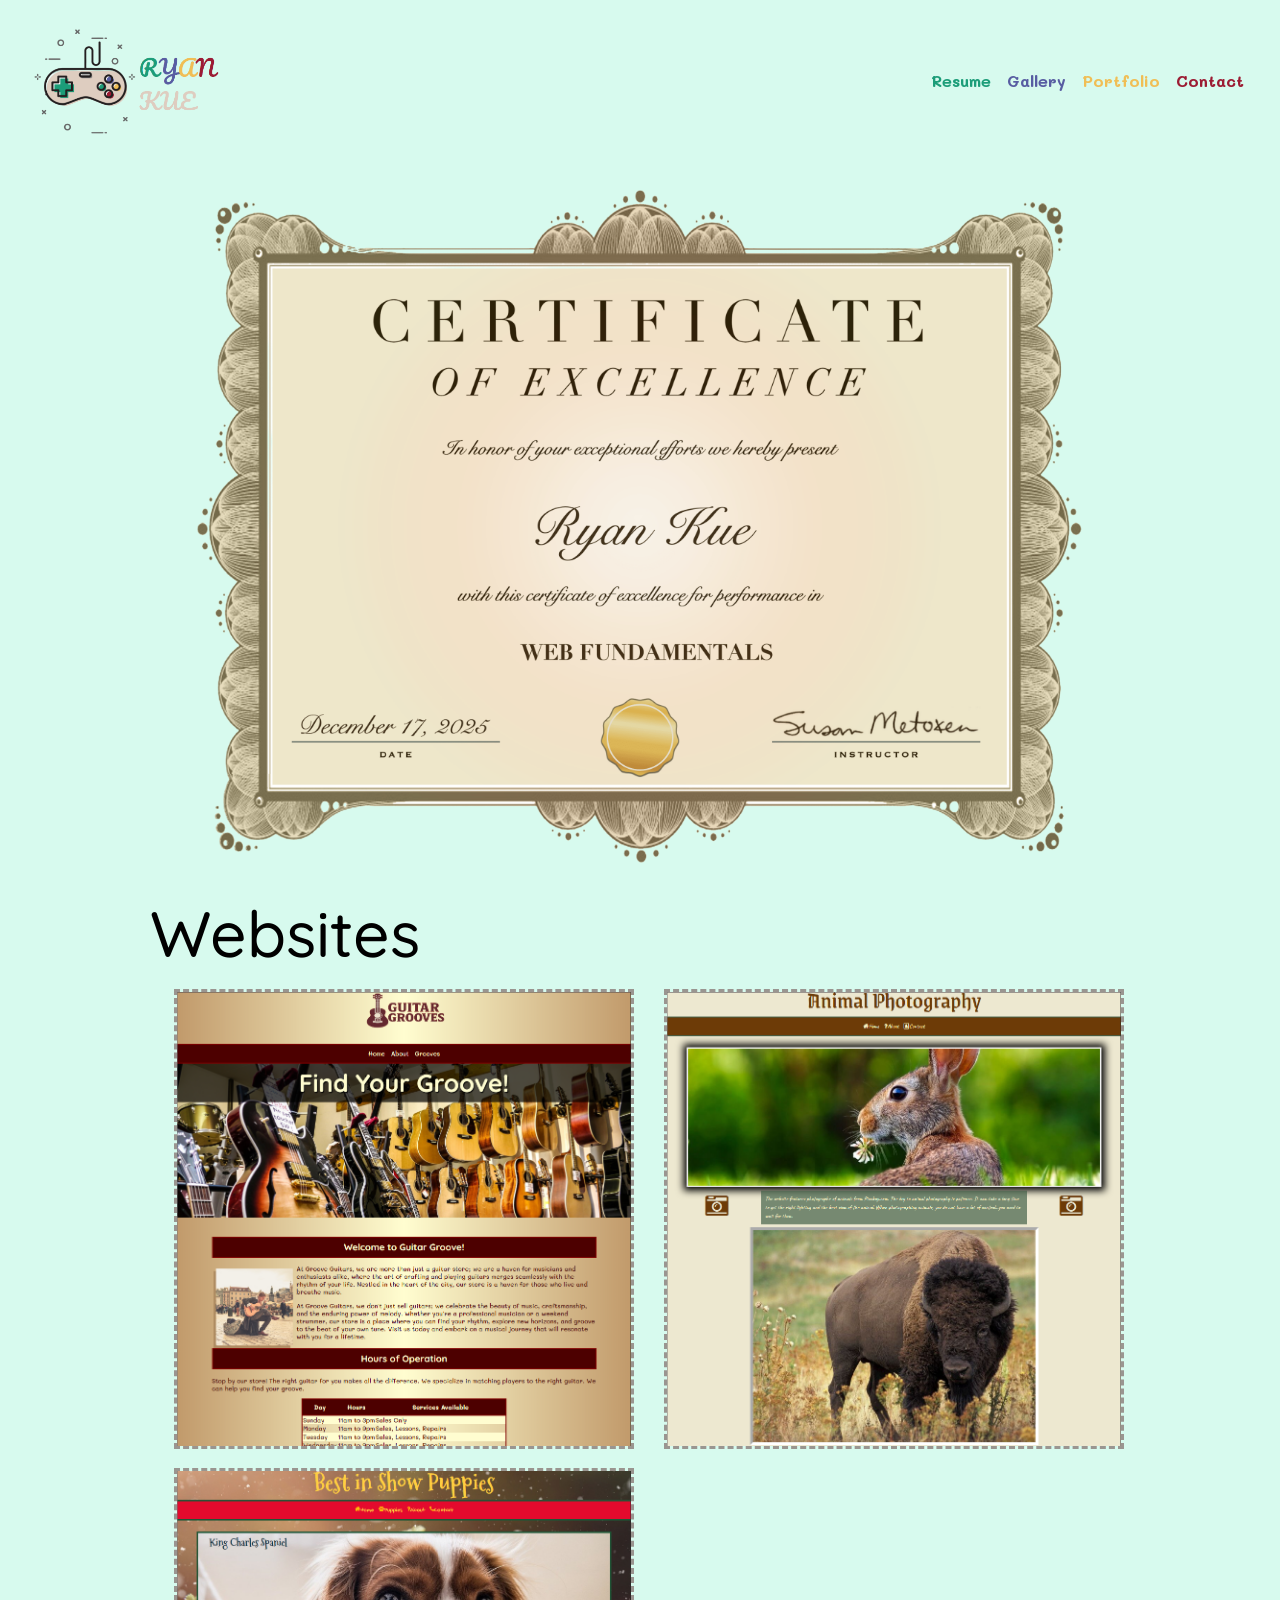
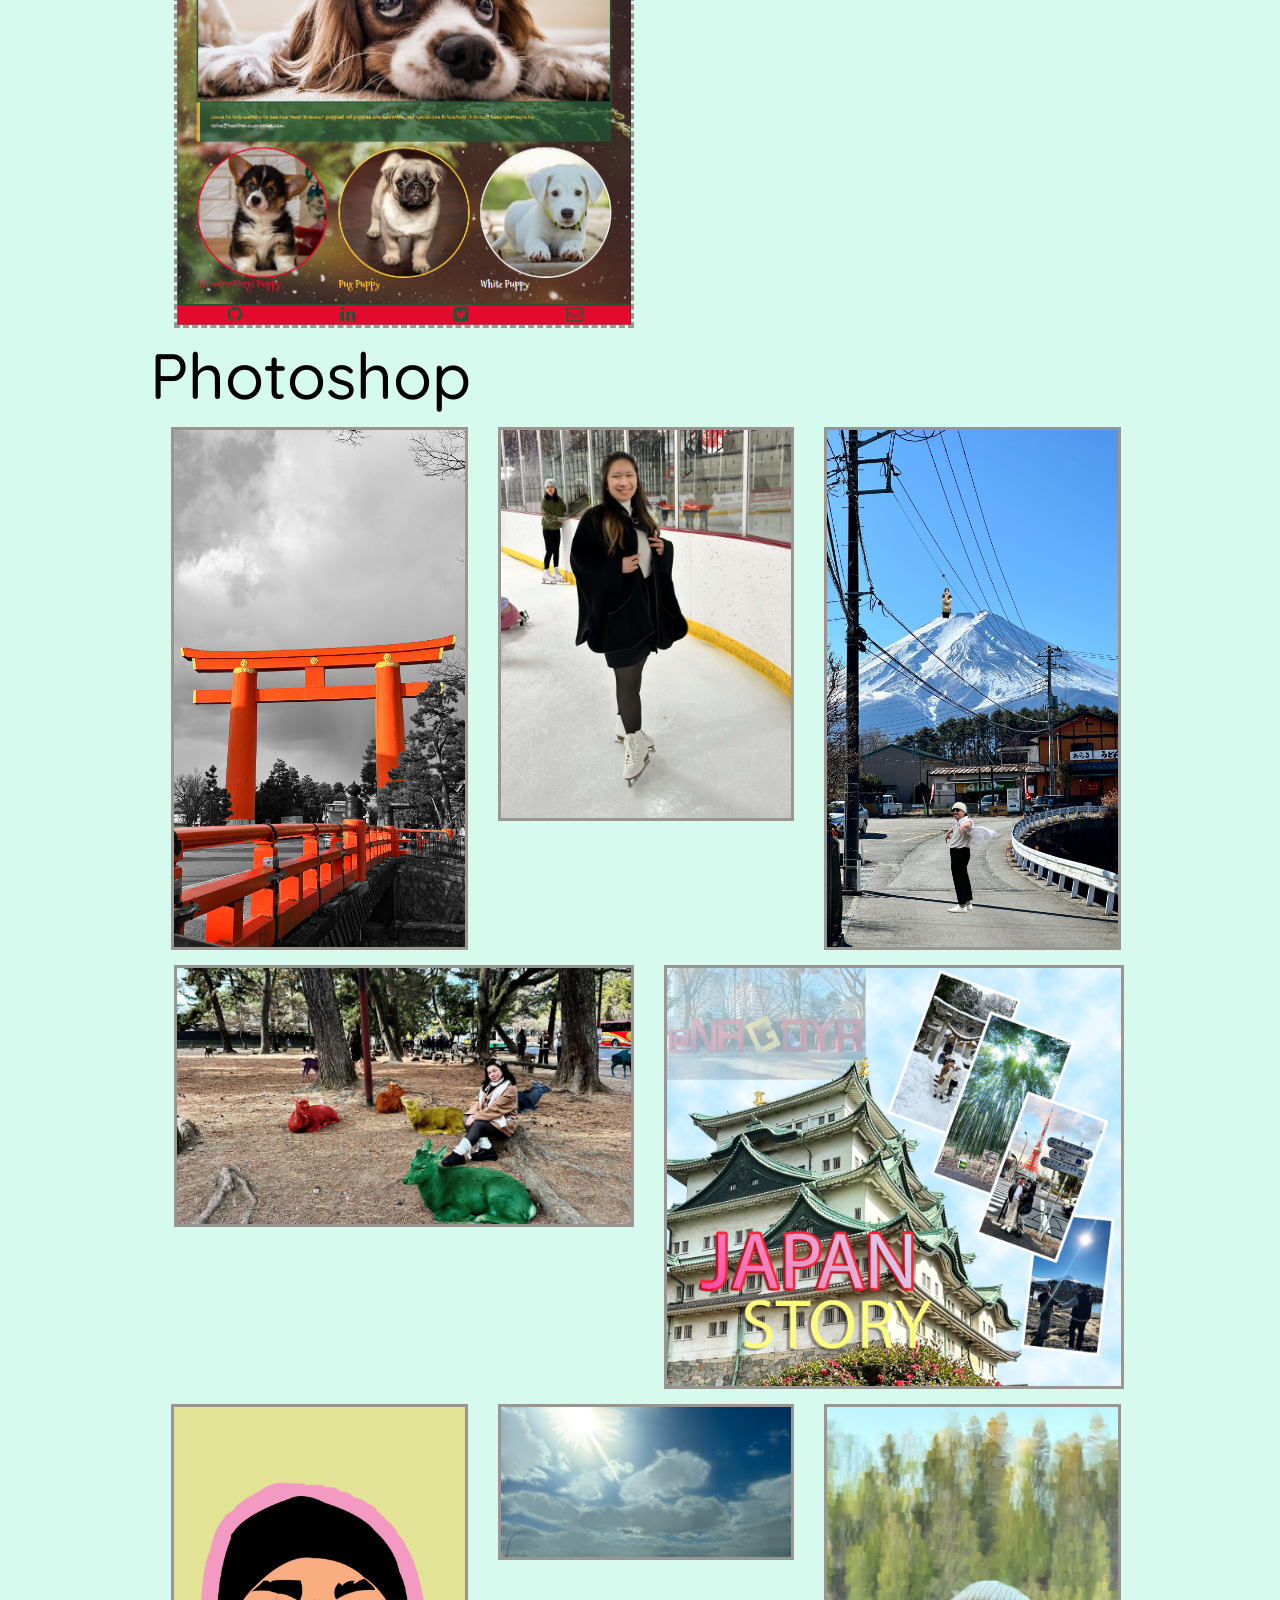
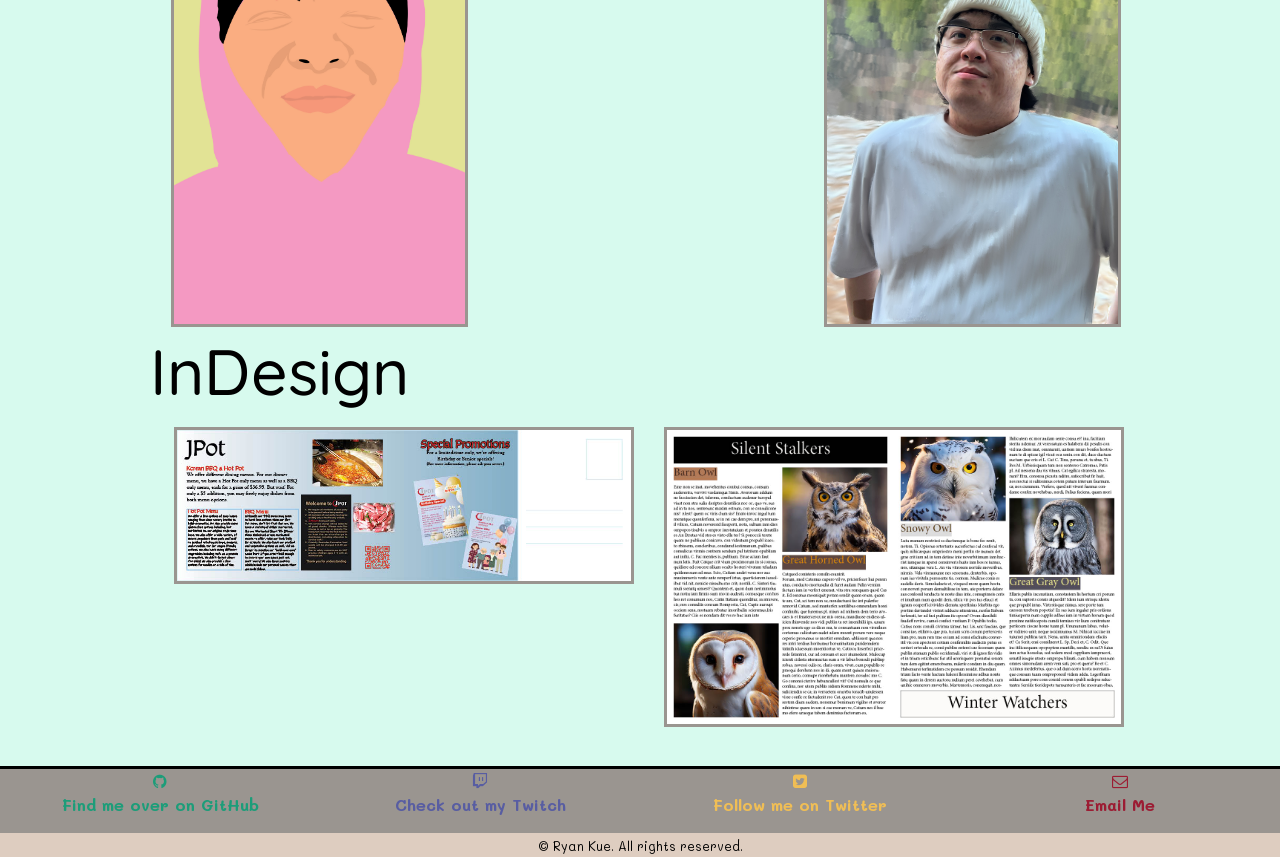
<file: portfolio.html>
<!DOCTYPE html>
<html lang="en">
<head>
	<meta charset="utf-8">
	<meta name="viewport" content="width=device-width, initial-scale=1, minimum-scale=1" />
	<title>Ryan Kue::Portfolio</title>
	<meta name="description" content="This is the portfolio page of Ryan's Portfolio.">
	<link rel="stylesheet" href="https://cdnjs.cloudflare.com/ajax/libs/font-awesome/4.7.0/css/font-awesome.min.css">
	<link rel="stylesheet" href="https://cdn.jsdelivr.net/npm/bootstrap@4.6.1/dist/css/bootstrap.min.css">

	<link rel="stylesheet" href="style.css">
</head>
<!-- Body  --> 
<body>
	<header>
		<a href="index.html" class="button1"><img src="images/logo.png" alt="logo" height="232" width="394" class="img-fluid logo"></a>
	</header>
	<!-- Navigation -->
	<nav>
		<ul>
			<li><a href="resume.html" class="button1">Resume</a></li>
			<li><a href="gallery.html" class="button2">Gallery</a></li>
  			<li><a href="portfolio.html" class="button3">Portfolio</a></li>
  			<li><a href="contact.html" class="button4">Contact</a></li>
  		</ul>
	</nav>
	<!-- Main Section -->
	<main>
		<div class="container-fluid certificate-of-excellence">
			<div class="row">
				<div class="col-sm-12 certofe">
					<img src="images/coe.png" width="2560" height="1978" alt="a certificate of excellence in web fundamentals" class="img-fluid coe">
				</div>
			</div>
		</div>
		<h1>Websites</h1>
		<div class="container-fluid portfolio-photos">
			<div class="row">
				<div class="col-sm-6">
					<a href="groove-guitars/index.html" target="_blank">
			 			<img src="images/guitars.png" alt ="photo of guitars website" height="945" width="945" class="img-fluid web-photos">
					</a>
				</div>
				<div class="col-sm-6">
					<a href="animals/index.html" target="_blank">
			 			<img src="images/animals.png" alt ="photo of aninmals website" height="945" width="945" class="img-fluid web-photos">
					</a>
				</div>
			</div>
			<div class="row">
				<div class="col-sm-6">
					<a href="puppies/index.html" target="_blank">
			 			<img src="images/puppies.png" alt ="photo of puppies website" height="945" width="945" class="img-fluid web-photos">
					</a>
				</div>
			</div>
		</div>
		<h1>Photoshop</h1>
		<div class="container-fluid portfolio-photos">
			<div class="row">
				<div class="col-sm-4">
					<img src="images/photoshop1.jpg" width="2268" height="4032" alt="a black and white photo of a torii gate" class="img-fluid ps-photos">
				</div>
				<div class="col-sm-4">
					<img src="images/photoshop4.jpg" width="3024" height="4032" alt="a photo of my girlfriend face swapped" class="img-fluid ps-photos">
				</div>
				<div class="col-sm-4">
					<img src="images/photoshop3.jpg" width="2268" height="4032" alt="a photo of mt fuji" class="img-fluid ps-photos">
				</div>
			</div>
			<div class="row">
				<div class="col-sm-6">
					<img src="images/photoshop2.jpg" width="4032" height="2268" alt="a photo of rainbow colored deer at nara park" class="img-fluid ps-photos">
				</div>
				<div class="col-sm-6">
					<img src="images/photoshop5.jpg" width="2268" height="2088" alt="a collage photo of my trip to japan" class="img-fluid ps-photos">
				</div>
			</div>
			<div class="row">
				<div class="col-sm-4">
					<img src="images/photoshop6.jpg" width="1737" height="3088" alt="a vector drawing of myself" class="img-fluid ps-photos">
				</div>
				<div class="col-sm-4">
					<img src="images/photoshop7.jpg" width="4028" height="2074" alt="a photo of the sky using displaying use of the mixerbrush" class="img-fluid ps-photos">
				</div>
				<div class="col-sm-4">
					<img src="images/photoshop8.jpg" width="2268" height="4032" alt="a photo of myself displaying the use of the mixerbrush" class="img-fluid ps-photos">
				</div>
			</div>
		</div>
		<h1>InDesign</h1>
		<div class="container-fluid portfolio-photos">
			<div class="row">
				<div class="col-sm-6">
					<img src="images/indesign1.jpg" width="2268" height="4032" alt="a postcard that I'd made" class="img-fluid ps-photos">
				</div>
				<div class="col-sm-6">
					<img src="images/indesign2.jpg" width="2268" height="4032" alt="a magazine spread I'd made" class="img-fluid ps-photos">
				</div>
			</div>
		</div>
	</main>
	<!-- Footer -->
	<footer>
		<div class="container-fluid">
			<div class="row">
				<div class="col-sm-3">
					<a href="https://theryk321.github.io/theryk321" class="button1" target="_blank">
					<i class="fa fa-github" aria-hidden="true"></i>
					<p>Find me over on GitHub</p>
				</div>
				<div class="col-sm-3">
					<a href="https://www.twitch.tv/theryk321" class="button2" target="_blank">
					<i class="fa fa-twitch" aria-hidden="true"></i>
					<p>Check out my Twitch</p></a>
				</div>
				<div class="col-sm-3">
					<a href="https://x.com/theryk321" class="button3" target="_blank">
					<i class="fa fa-twitter-square" aria-hidden="true"></i>
					<p>Follow me on Twitter</p></a>
				</div>
				<div class="col-sm-3">
					<a href="mailto:uw2428yw@go.minnstate.edu" class="button4" target="_blank">
					<i class="fa fa-envelope-o" aria-hidden="true"></i>
					<p>Email Me</p></a>
				</div>
			</div>
		</div>
		<div class="row footer2">
			<div class="col-sm-12">
				<small>&copy; Ryan Kue. All rights reserved.</small>
			</div>
		</div>
	</footer>
	<!--jQuery, Popper, and Bootstrap Javascript files-->
	<script src="https://cdn.jsdelivr.net/npm/jquery@3.6.0/dist/jquery.slim.min.js"></script>
	<script src="https://cdn.jsdelivr.net/npm/popper.js@1.16.1/dist/umd/popper.min.js"></script>
	<script src="https://cdn.jsdelivr.net/npm/bootstrap@4.6.1/dist/js/bootstrap.bundle.min.js"></script>
</body>
</html>
</file>
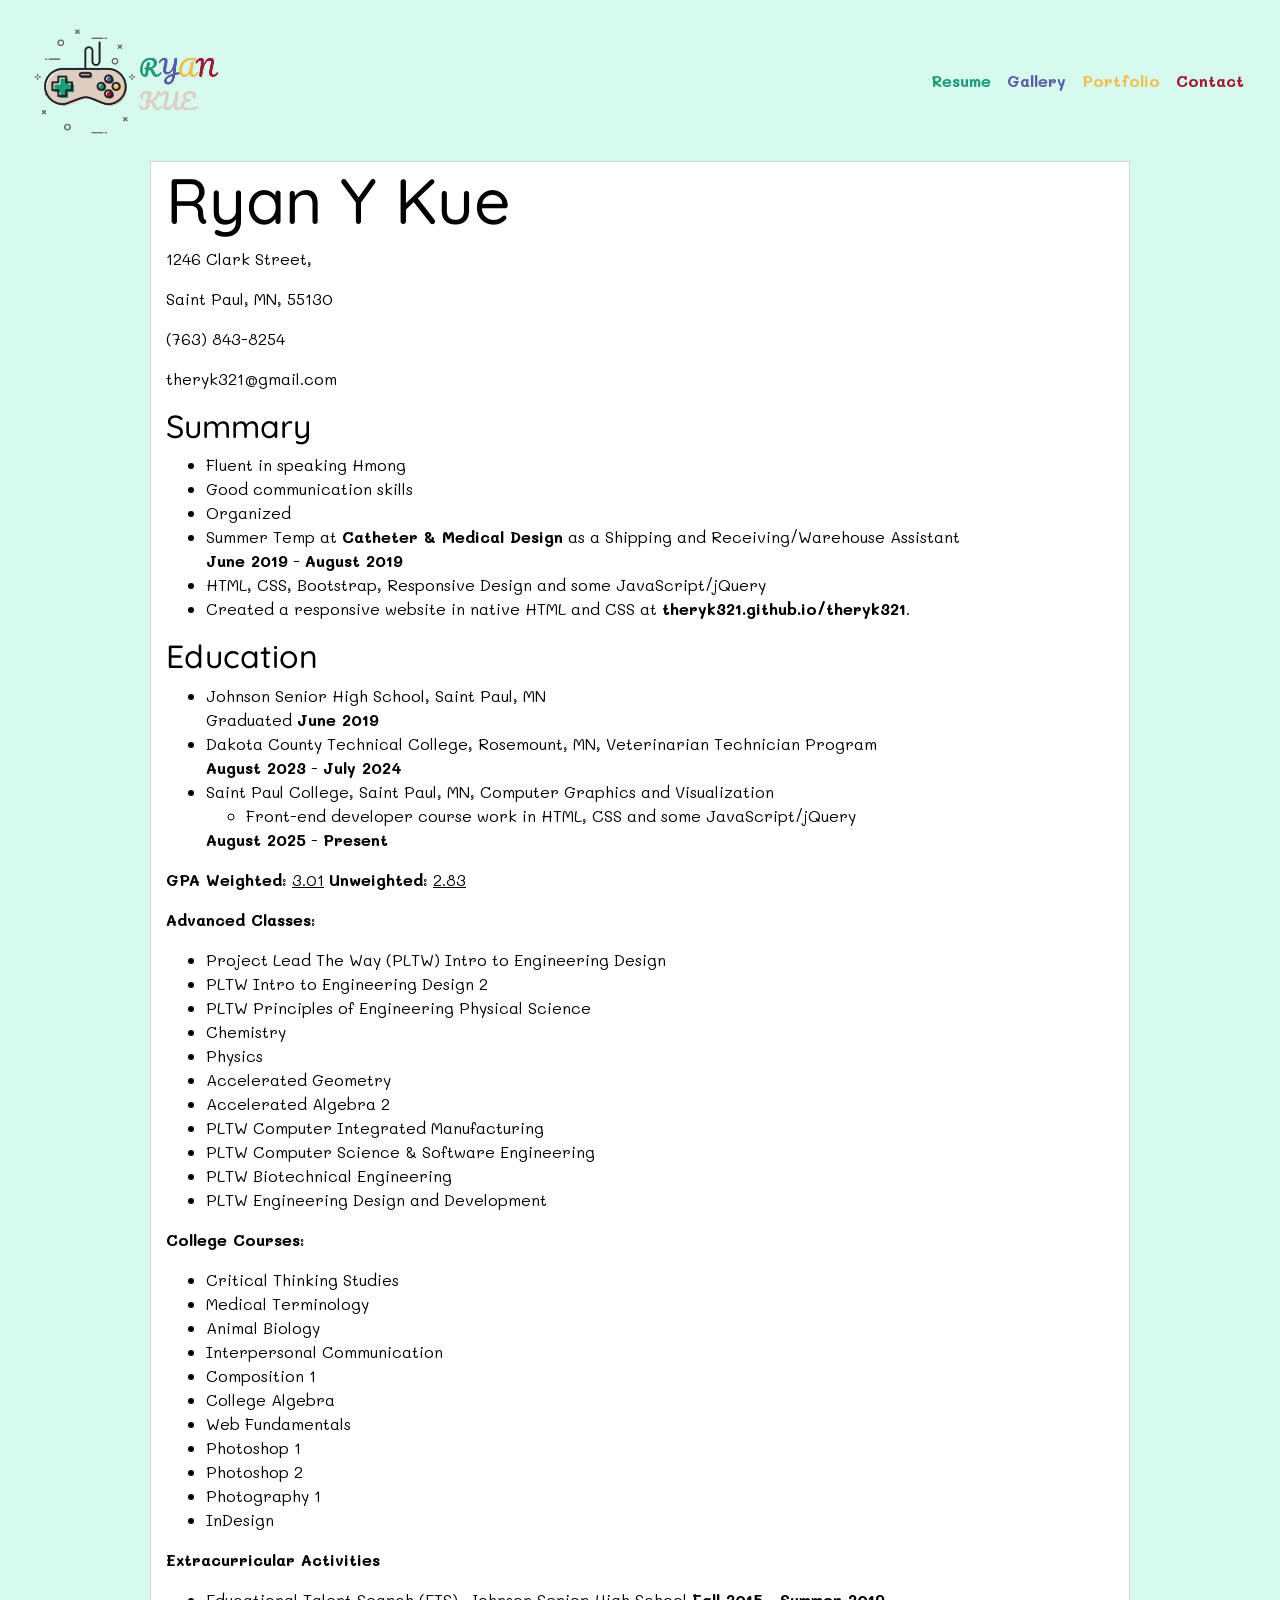
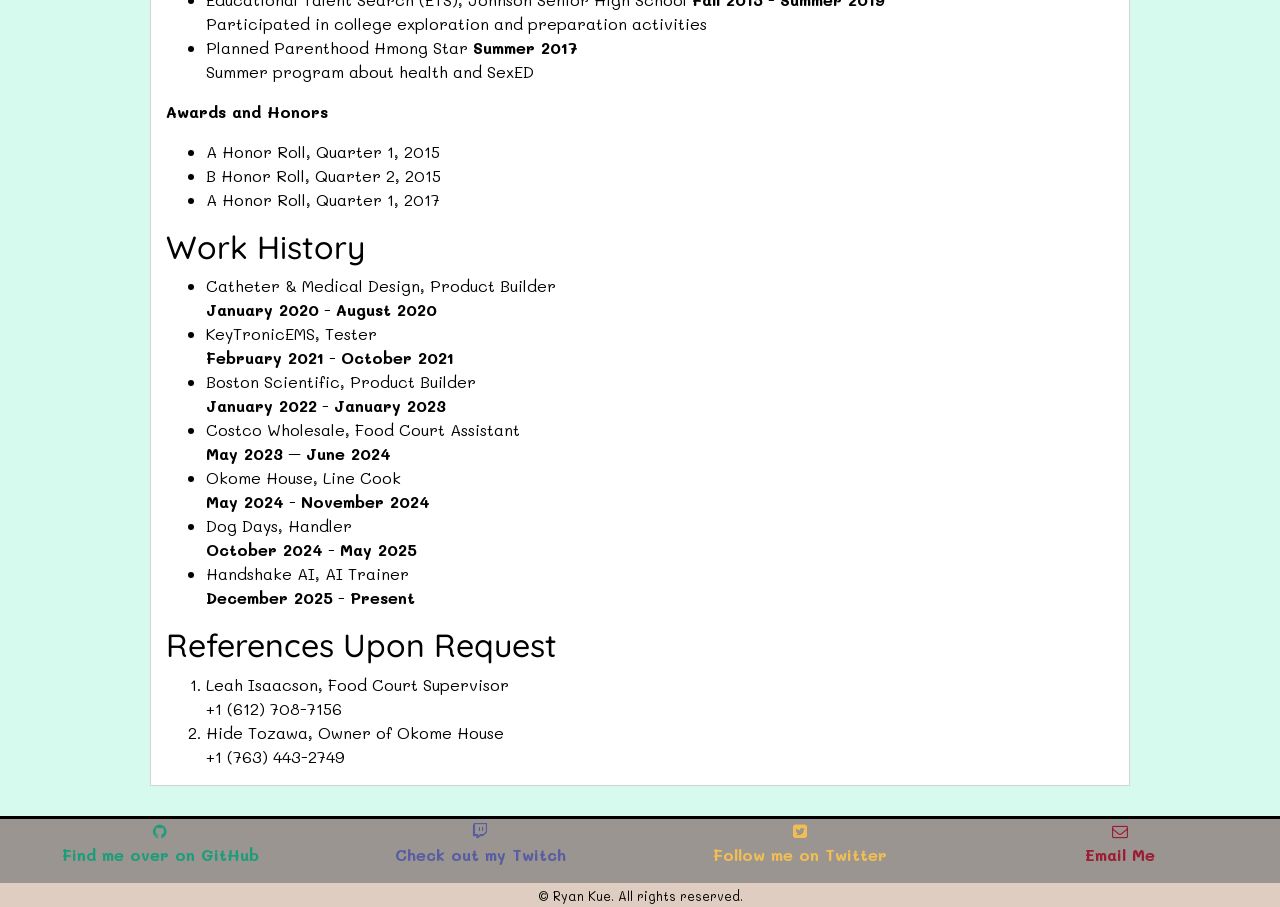
<file: resume.html>
<!DOCTYPE html>
<html lang="en">
<head>
	<meta charset="utf-8">
	<meta name="viewport" content="width=device-width, initial-scale=1, minimum-scale=1" />
	<title>Ryan Kue::Resume</title>
	<meta name="description" content="This is the resume page of Ryan's Portfolio.">
	<link rel="stylesheet" href="https://cdnjs.cloudflare.com/ajax/libs/font-awesome/4.7.0/css/font-awesome.min.css">
	<link rel="stylesheet" href="https://cdn.jsdelivr.net/npm/bootstrap@4.6.1/dist/css/bootstrap.min.css">

	<link rel="stylesheet" href="style.css">
</head>
<!-- Body  --> 
<body>
	<header>
		<a href="index.html" class="button1"><img src="images/logo.png" alt="logo" height="232" width="394" class="img-fluid logo"></a>
	</header>
	<!-- Navigation -->
	<nav>
		<ul>
			<li><a href="resume.html" class="button1">Resume</a></li>
			<li><a href="gallery.html" class="button2">Gallery</a></li>
  			<li><a href="portfolio.html" class="button3">Portfolio</a></li>
  			<li><a href="contact.html" class="button4">Contact</a></li>
  		</ul>
	</nav>
	<main>
		<div class="container-fluid">
			<div class="row">
				<div class="col-sm-12 resume">
					<h1>Ryan Y Kue</h1>
					<p>1246 Clark Street,</p>
					<p>Saint Paul, MN, 55130</p>
					<p>(763) 843-8254</p>
					<p>theryk321@gmail.com</p>

					<h2>Summary</h2>
					<ul>
						<li>Fluent in speaking Hmong</li>
						<li>Good communication skills</li>
						<li>Organized</li>
						<li>Summer Temp at <b>Catheter & Medical Design</b> as a Shipping and Receiving/Warehouse Assistant</li>
						<b>June 2019</b> - <b>August 2019</b>
						<li>HTML, CSS, Bootstrap, Responsive Design and some JavaScript/jQuery</li>
						<li>Created a responsive website in native HTML and CSS at <b>theryk321.github.io/theryk321</b>.</li>
					</ul>

					<h2>Education</h2>
					<ul>
						<li>Johnson Senior High School, Saint Paul, MN</li>
							Graduated <b>June 2019</b>
						<li>Dakota County Technical College, Rosemount, MN,
							Veterinarian Technician Program </li>
							<b>August 2023</b> - <b>July 2024</b>
						<li>Saint Paul College, Saint Paul, MN,
							Computer Graphics and Visualization</li>
							<ul>
								<li>Front-end developer course work in HTML, CSS and some JavaScript/jQuery</li>
							</ul>
							<b>August 2025</b> - <b>Present</b>
					</ul>
					<p><b>GPA Weighted</b>: <u>3.01</u> <b>Unweighted</b>: <u>2.83</u></p>
					<p><b>Advanced Classes:</b></p>
					<ul>
						<li>Project Lead The Way (PLTW) Intro to Engineering Design</li>
						<li>PLTW Intro to Engineering Design 2</li>
						<li>PLTW Principles of Engineering Physical Science</li>
						<li>Chemistry</li>
						<li>Physics</li>
						<li>Accelerated Geometry</li>
						<li>Accelerated Algebra 2</li>
						<li>PLTW Computer Integrated Manufacturing</li>
						<li>PLTW Computer Science & Software Engineering</li>
						<li>PLTW Biotechnical Engineering</li>
						<li>PLTW Engineering Design and Development</li>
					</ul>

					<p><b>College Courses:</b></p>
					<ul> 
						<li>Critical Thinking Studies</li>
						<li>Medical Terminology</li>
						<li>Animal Biology</li>
						<li>Interpersonal Communication</li>
						<li>Composition 1</li>
						<li>College Algebra</li>
						<li>Web Fundamentals</li>
						<li>Photoshop 1</li>
						<li>Photoshop 2</li>
						<li>Photography 1</li>
						<li>InDesign</li>
					</ul>

					<p><b>Extracurricular Activities</b></p>
					<ul>
						<li>Educational Talent Search (ETS), Johnson Senior High School
							<b>Fall 2015</b> - <b>Summer 2019</b></li>
							Participated in college exploration and preparation activities
						<li>Planned Parenthood Hmong Star
							<b>Summer 2017</b></li>
							Summer program about health and SexED 
					</ul>
								
					<p><b>Awards and Honors</b></p>
					<ul>
						<li>A Honor Roll, Quarter 1, 2015</li>
						<li>B Honor Roll, Quarter 2, 2015</li>
						<li>A Honor Roll, Quarter 1, 2017</li>
					</ul>
							
					<h2>Work History</h2>
					<ul>
						<li>Catheter & Medical Design, Product Builder</li>
							<b>January 2020</b> - <b>August 2020</b> 
						<li>KeyTronicEMS, Tester</li>
							<b>February 2021</b> - <b>October 2021</b> 
						<li>Boston Scientific, Product Builder</li>
							<b>January 2022</b> - <b>January 2023</b> 
						<li>Costco Wholesale, Food Court Assistant</li>
							<b>May 2023</b> – <b>June 2024</b> 
						<li>Okome House, Line Cook</li>
							<b>May 2024</b> - <b>November 2024</b>
						<li>Dog Days, Handler</li>
							<b>October 2024</b> - <b>May 2025</b>
						<li>Handshake AI, AI Trainer</li>
							<b>December 2025</b> - <b>Present</b>
					</ul>

					<h2>References Upon Request</h2> 
					<ol>
						<li>Leah Isaacson, Food Court Supervisor</li>
						+1 (612) 708-7156 

						<li>Hide Tozawa, Owner of Okome House</li>
						+1 (763) 443-2749 
					</ol>
				</div>
			</div>
		</div>
	</main>
	<footer>
		<div class="container-fluid">
			<div class="row">
				<div class="col-sm-3">
					<a href="https://theryk321.github.io/theryk321" class="button1" target="_blank">
					<i class="fa fa-github" aria-hidden="true"></i>
					<p>Find me over on GitHub</p>
				</div>
				<div class="col-sm-3">
					<a href="https://www.twitch.tv/theryk321" class="button2" target="_blank">
					<i class="fa fa-twitch" aria-hidden="true"></i>
					<p>Check out my Twitch</p></a>
				</div>
				<div class="col-sm-3">
					<a href="https://x.com/theryk321" class="button3" target="_blank">
					<i class="fa fa-twitter-square" aria-hidden="true"></i>
					<p>Follow me on Twitter</p></a>
				</div>
				<div class="col-sm-3">
					<a href="mailto:uw2428yw@go.minnstate.edu" class="button4" target="_blank">
					<i class="fa fa-envelope-o" aria-hidden="true"></i>
					<p>Email Me</p></a>
				</div>
			</div>
		</div>
		<div class="row footer2">
			<div class="col-sm-12">
				<small>&copy; Ryan Kue. All rights reserved.</small>
			</div>
		</div>
	</footer>
	<!--jQuery, Popper, and Bootstrap Javascript files-->
	<script src="https://cdn.jsdelivr.net/npm/jquery@3.6.0/dist/jquery.slim.min.js"></script>
	<script src="https://cdn.jsdelivr.net/npm/popper.js@1.16.1/dist/umd/popper.min.js"></script>
	<script src="https://cdn.jsdelivr.net/npm/bootstrap@4.6.1/dist/js/bootstrap.bundle.min.js"></script>
</body>
</file>
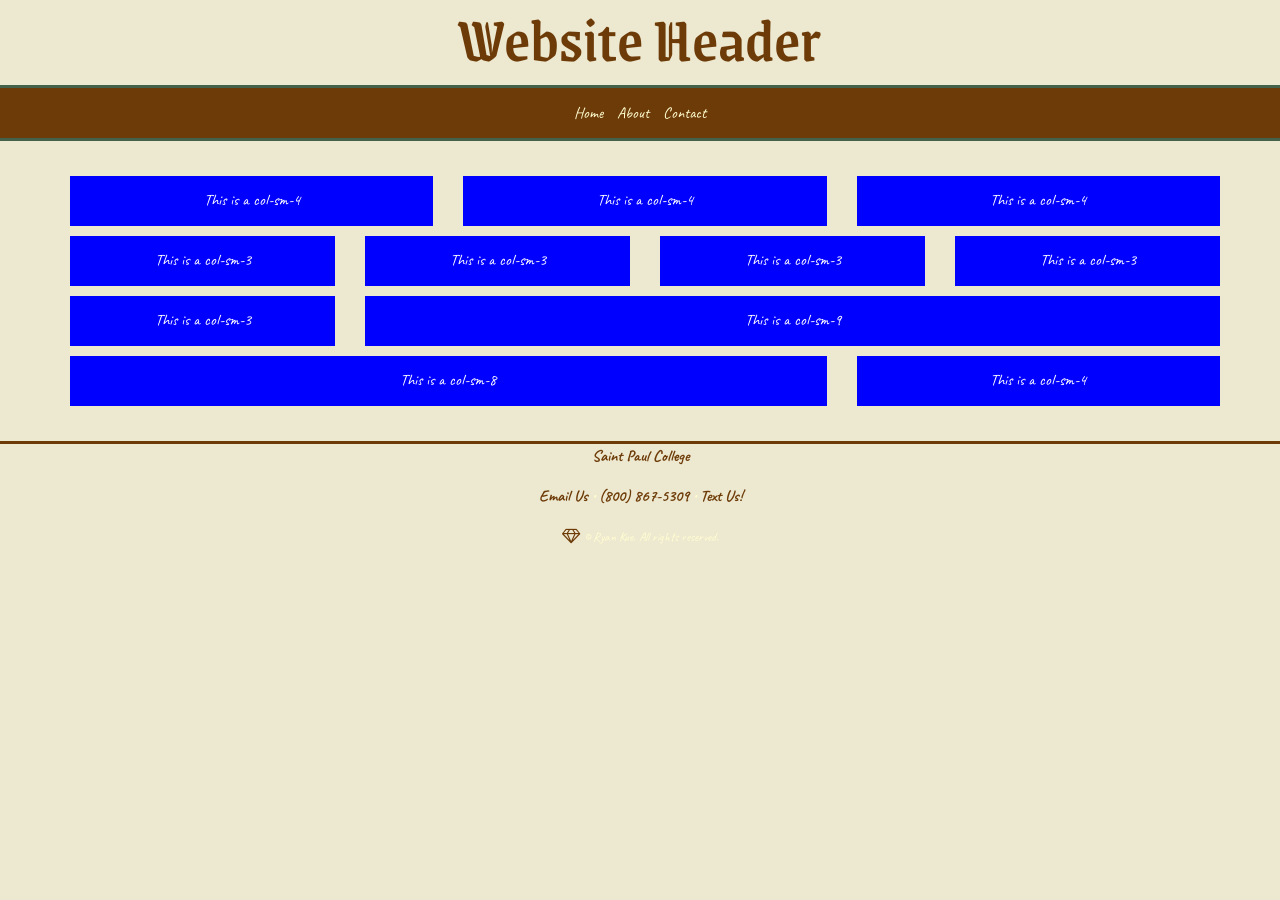
<file: animals/columns.html>
<!DOCTYPE html>
<html lang="en">
<head>
	<meta charset="utf-8">
	<meta name="viewport" content="width=device-width, initial-scale=1, minimum-scale=1" />
	<meta name="description" content="This is an example of a meta description. This will often show up in search results so it is important to write a high quality description for each page of a website">
	<title>WEBSITE NAME::PAGE NAME</title>
	<link rel="stylesheet" href="https://cdnjs.cloudflare.com/ajax/libs/font-awesome/4.7.0/css/font-awesome.min.css">
	<!-- Bootstrap Stylesheet-->
	<link rel="stylesheet" href="https://cdn.jsdelivr.net/npm/bootstrap@4.6.1/dist/css/bootstrap.min.css">
	<link rel="stylesheet" href="style.css">
	<style>
	   .col-sm-4 p, .col-sm-3 p, .col-sm-9 p,.col-sm-8 p{
	      background-color: blue;
	      height: 50px;
	      width: 100%;
	      margin: 5px;
	      padding: 12px;
	      color: white;
	      text-align: center;
	   }
	</style>
</head>
<!-- Body  --> 
<body>
	<header>
		<h1>Website Header</h1>
	</header>
	<!-- Navigation -->
	<nav>
		<ul>
			<li><a href="index.html">Home</a></li>
			<li><a href="about.html">About</a></li>
  			<li><a href="contact.html">Contact</a></li>
  		</ul>
	</nav>
	<!-- Main Section -->
	<main>
		<div class="container-fluid">
     		<div class="row">
          		<div class="col-sm-4">
                	<p>This is a col-sm-4</p>
                </div>
                <div class="col-sm-4">
                	<p>This is a col-sm-4</p>
                </div>
                <div class="col-sm-4">
                	<p>This is a col-sm-4</p>
                </div>
            </div><!--Closes First Row-->
        	<div class="row">
          		<div class="col-sm-3">
                	<p>This is a col-sm-3</p>
                </div>
                <div class="col-sm-3">
                	<p>This is a col-sm-3</p>
                </div>
                <div class="col-sm-3">
                	<p>This is a col-sm-3</p>
                </div>
                <div class="col-sm-3">
                	<p>This is a col-sm-3</p>
                </div>
            </div><!--Closes Second Row-->
            <div class="row">
          		<div class="col-sm-3">
                	<p>This is a col-sm-3</p>
                </div>
                <div class="col-sm-9">
                	<p>This is a col-sm-9</p>
                </div>
            </div><!--Closes Third Row-->
            <div class="row">
                <div class="col-sm-8">
                	<p>This is a col-sm-8</p>
                </div>
                <div class="col-sm-4">
                	<p>This is a col-sm-4</p>
                </div>
            </div><!--Closes Fourth Row-->
        </div><!--Closes Container Fluid-->
	</main>
	<!-- Footer -->
	<footer>
		<p><a href="https://saintpaul.edu" target="_blank">Saint Paul College</a></p>

		<p><a href="mailto:me@mycoolwebsite.com">Email Us</a> &bull;
		<a href="tel:8008675309">(800) 867-5309</a> &bull;
		<a href="sms:8008675309">Text Us!</a></p>
		<i class="fa fa-diamond" aria-hidden="true"></i>

		<small>&copy; Ryan Kue. All rights reserved.</small>
	</footer>
	<!--jQuery, Popper, and Bootstrap Javascript files-->
	<script src="https://cdn.jsdelivr.net/npm/jquery@3.6.0/dist/jquery.slim.min.js"></script>
	<script src="https://cdn.jsdelivr.net/npm/popper.js@1.16.1/dist/umd/popper.min.js"></script>
	<script src="https://cdn.jsdelivr.net/npm/bootstrap@4.6.1/dist/js/bootstrap.bundle.min.js"></script>
</body>
</html>
</file>
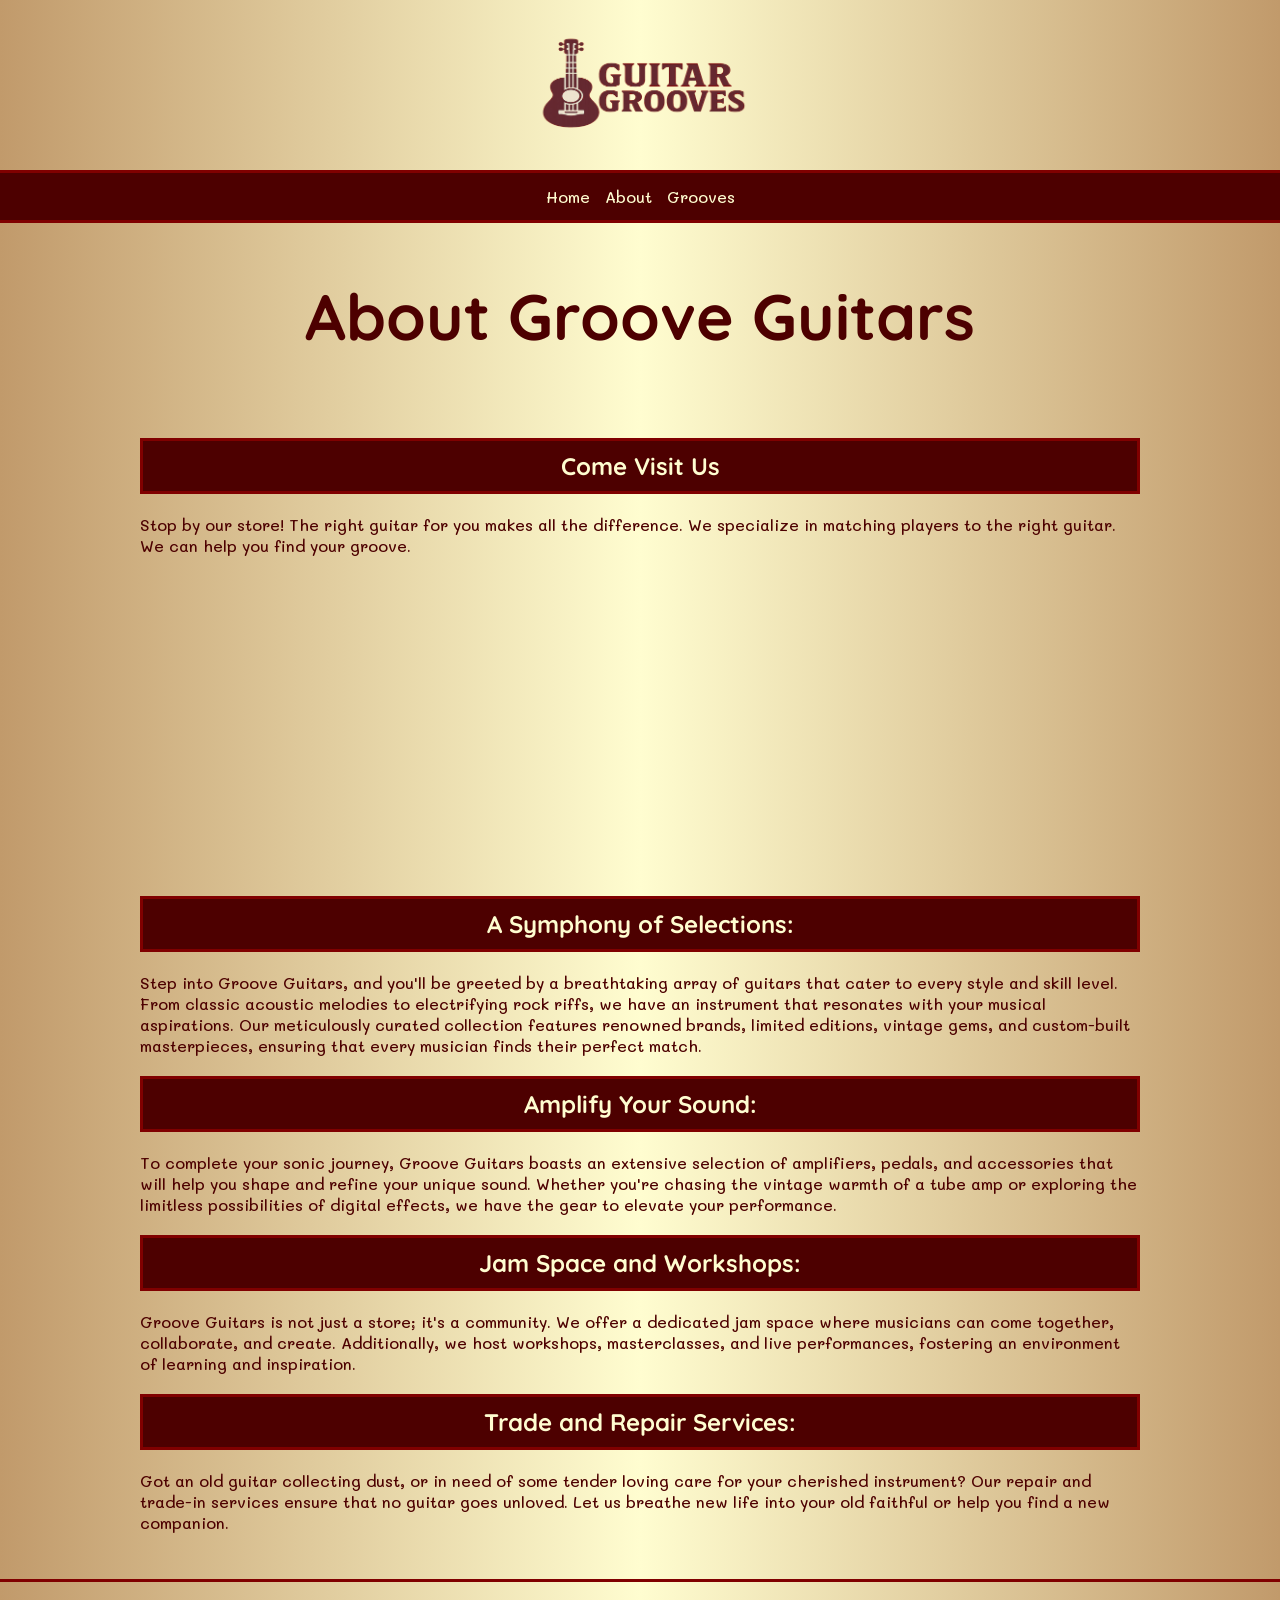
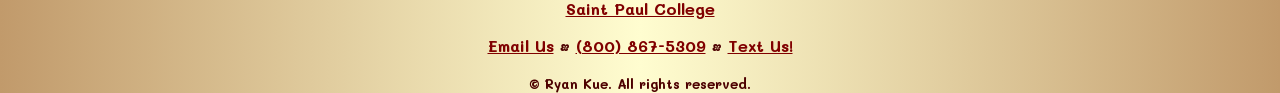
<file: groove-guitars/about.html>
<!DOCTYPE html>
<html lang="en">
<head>
	<meta charset="utf-8">
	<meta name="viewport" content="width=device-width, initial-scale=1, minimum-scale=1" />
	<meta name="description" content="Groove Guitars carries the grooviest guitars on the planet! Stop by our store to find your groove.">
	<title>Groove Guitars::Home</title>
	<link rel="stylesheet" href="style.css">
</head>
<!-- Body  --> 
<body>
	<header>
		<img src="images/groove-guitars-logo.png" height="269px" width="570px" alt="Logo for Groove Guitars." class="logo">
	</header>
	<!-- Navigation -->
	<nav>
		<ul>
			<li><a href="index.html">Home</a></li>
			<li><a href="about.html">About</a></li>
  			<li><a href="grooves.html">Grooves</a></li>
  		</ul>
	</nav>
	<div id="groovy">
		<h1>About Groove Guitars</h1>
	</div>
	<!-- Main Section -->
	<main>
		<h2>Come Visit Us</h2>
			<p>Stop by our store! The right guitar for you makes all the difference. We specialize in matching players to the right guitar. We can help you find your groove.</p>
			<iframe src="https://www.google.com/maps/embed?pb=!1m18!1m12!1m3!1d2823.7320559244563!2d-93.11383592315038!3d44.94911467107017!2m3!1f0!2f0!3f0!3m2!1i1024!2i768!4f13.1!3m3!1m2!1s0x87f62aa4b9cbd887%3A0xee7598b8b07f1abc!2sSaint%20Paul%20College!5e0!3m2!1sen!2sus!4v1761509667640!5m2!1sen!2sus" width="100%" height="300" style="border:0;" allowfullscreen="" loading="lazy" referrerpolicy="no-referrer-when-downgrade"></iframe>
			<h2>A Symphony of Selections:</h2>
			<p>Step into Groove Guitars, and you'll be greeted by a breathtaking array of guitars that cater to every style and skill level. From classic acoustic melodies to electrifying rock riffs, we have an instrument that resonates with your musical aspirations. Our meticulously curated collection features renowned brands, limited editions, vintage gems, and custom-built masterpieces, ensuring that every musician finds their perfect match.</p>
			<h2>Amplify Your Sound:</h2>
			<p>To complete your sonic journey, Groove Guitars boasts an extensive selection of amplifiers, pedals, and accessories that will help you shape and refine your unique sound. Whether you're chasing the vintage warmth of a tube amp or exploring the limitless possibilities of digital effects, we have the gear to elevate your performance.</p>
			<h2>Jam Space and Workshops:</h2>
			<p>Groove Guitars is not just a store; it's a community. We offer a dedicated jam space where musicians can come together, collaborate, and create. Additionally, we host workshops, masterclasses, and live performances, fostering an environment of learning and inspiration.</p>
			<h2>Trade and Repair Services:</h2>
			<p>Got an old guitar collecting dust, or in need of some tender loving care for your cherished instrument? Our repair and trade-in services ensure that no guitar goes unloved. Let us breathe new life into your old faithful or help you find a new companion.</p>

	</main>
	<!-- Footer -->
	<footer>
		<p><a href="https://saintpaul.edu" target="_blank">Saint Paul College</a></p>

		<p><a href="mailto:me@mycoolwebsite.com">Email Us</a> &bull;
		<a href="tel:8008675309">(800) 867-5309</a> &bull;
		<a href="sms:8008675309">Text Us!</a></p>

		<small>&copy; Ryan Kue. All rights reserved.</small>
	</footer>
</body>
</html>
</file>
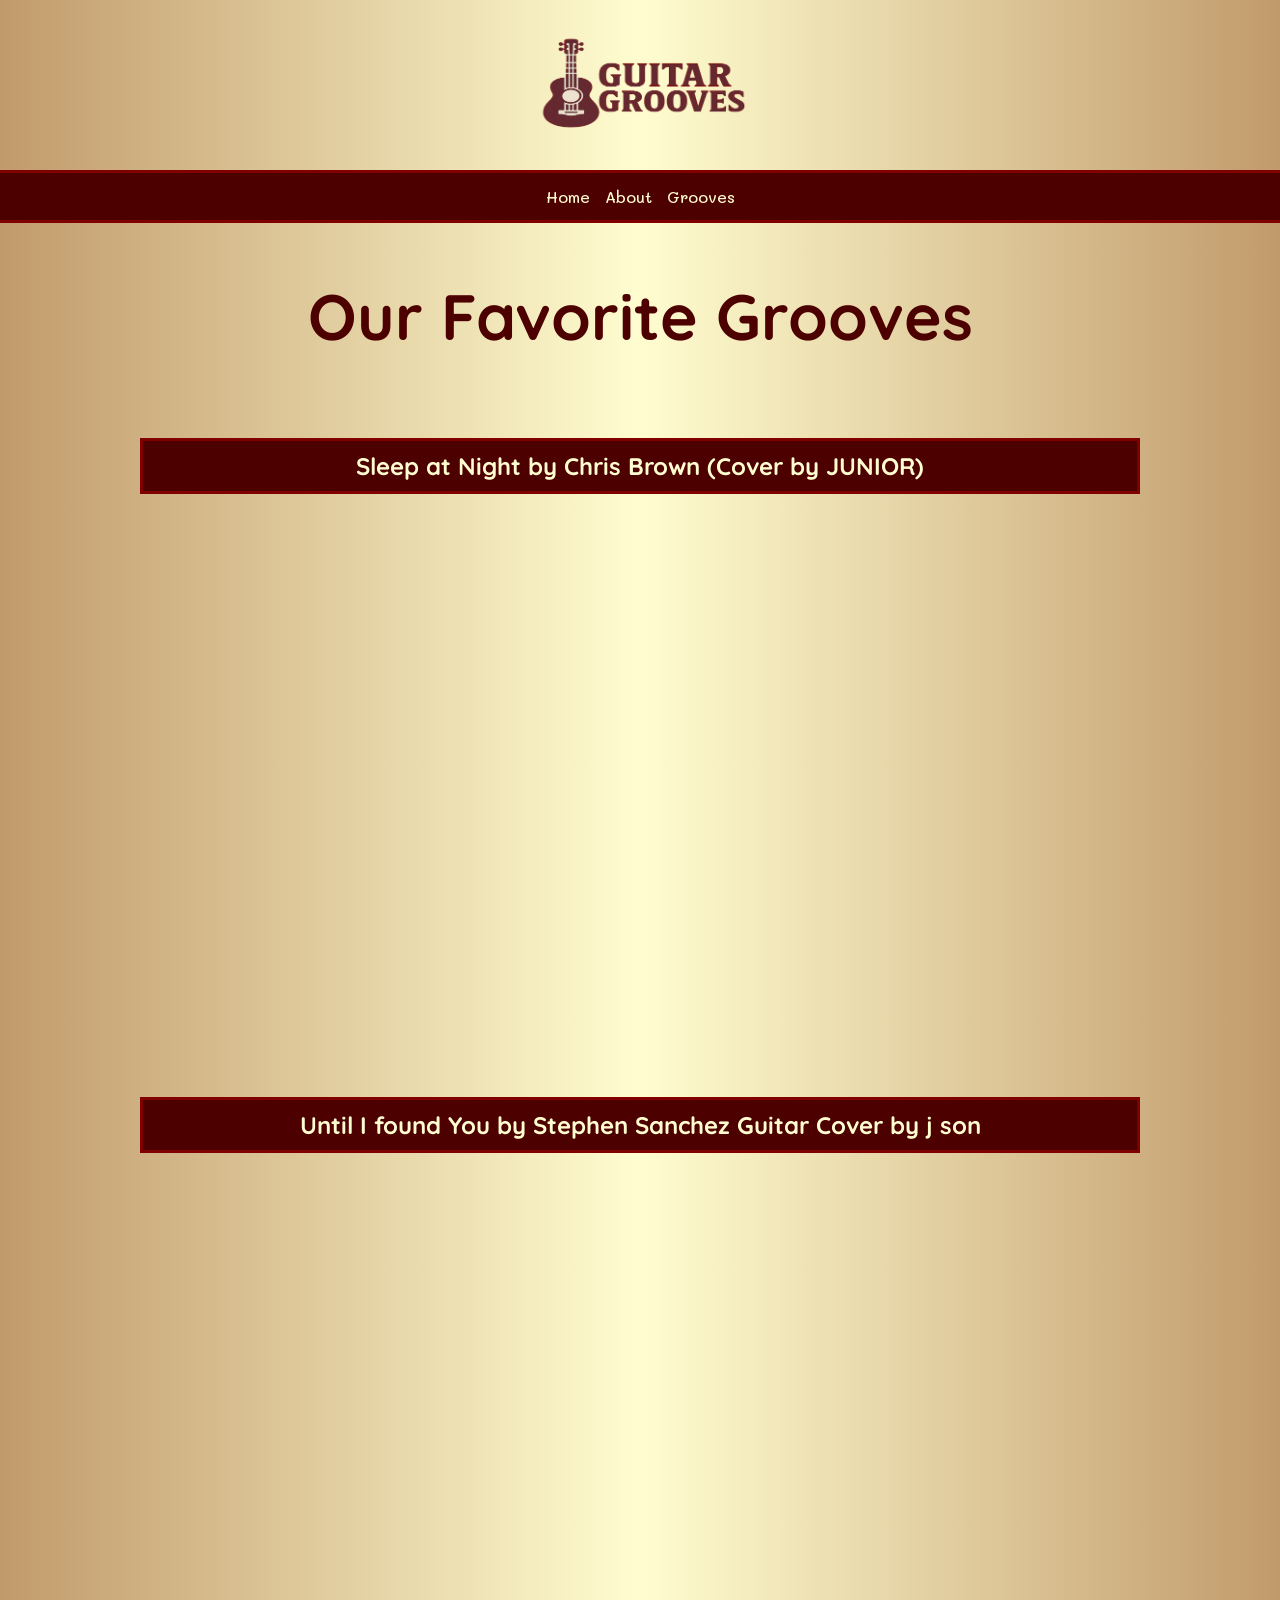
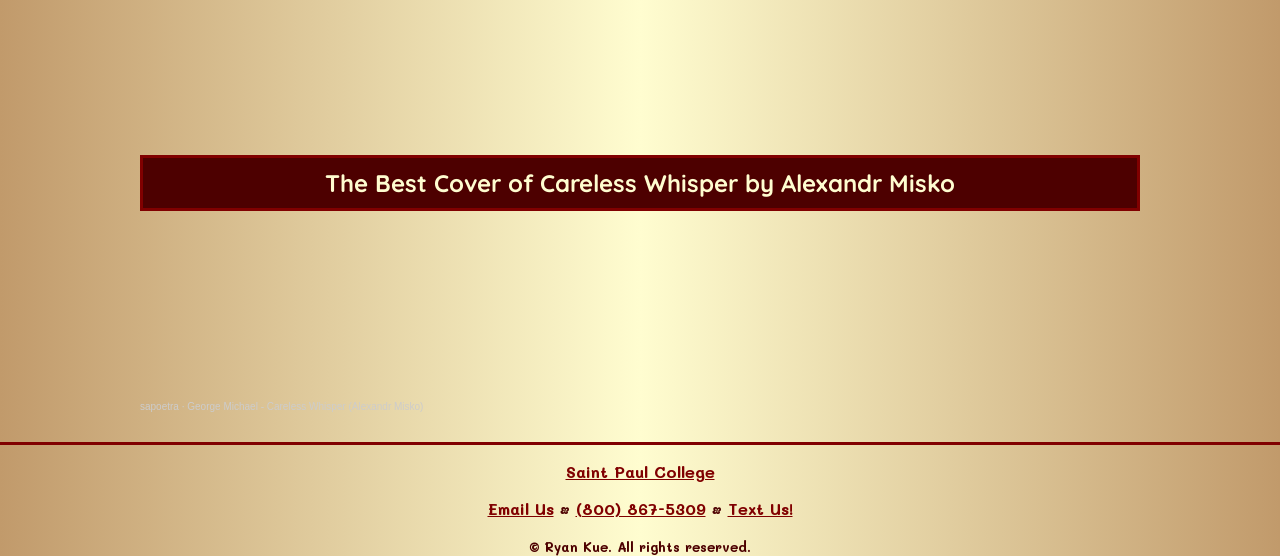
<file: groove-guitars/grooves.html>
<!DOCTYPE html>
<html lang="en">
<head>
	</style>
	<meta charset="utf-8">
	<meta name="viewport" content="width=device-width, initial-scale=1, minimum-scale=1" />
	<meta name="description" content="Groove Guitars carries the grooviest guitars on the planet! Stop by our store to find your groove.">
	<title>Groove Guitars::Home</title>
	<link rel="stylesheet" href="style.css">
</head>
<!-- Body  --> 
<body>
	<header>
		<img src="images/groove-guitars-logo.png" height="269px" width="570px" alt="Logo for Groove Guitars." class="logo">
	</header>
	<!-- Navigation -->
	<nav>
		<ul>
			<li><a href="index.html">Home</a></li>
			<li><a href="about.html">About</a></li>
  			<li><a href="grooves.html">Grooves</a></li>
  		</ul>
	</nav>
	<div id="groovy">
		<h1>Our Favorite Grooves</h1>
	</div>
	<!-- Main Section -->
	<main>
		<h2>Sleep at Night by Chris Brown (Cover by JUNIOR)</h2>
		<div class="video-container">
			<iframe width="560" height="315" src="https://www.youtube.com/embed/3vCepxq_R0Q?si=0ntivlnMKgUAbjbK" title="YouTube video player" frameborder="0" allow="accelerometer; autoplay; clipboard-write; encrypted-media; gyroscope; picture-in-picture; web-share" referrerpolicy="strict-origin-when-cross-origin" allowfullscreen></iframe>
		</div>
		<h2>Until I found You by Stephen Sanchez Guitar Cover by j son</h2>
		<div class="video-container">
			<iframe width="560" height="315" src="https://www.youtube.com/embed/rqAsHHGjClk?si=E-O0LwMeKXPOIngB" title="YouTube video player" frameborder="0" allow="accelerometer; autoplay; clipboard-write; encrypted-media; gyroscope; picture-in-picture; web-share" referrerpolicy="strict-origin-when-cross-origin" allowfullscreen></iframe>
		</div>
		<h2>The Best Cover of Careless Whisper by Alexandr Misko</h2>
		<iframe width="100%" height="166" scrolling="no" frameborder="no" allow="autoplay" src="https://w.soundcloud.com/player/?url=https%3A//api.soundcloud.com/tracks/soundcloud%253Atracks%253A692570143&color=%234d0000&auto_play=false&hide_related=false&show_comments=true&show_user=true&show_reposts=false&show_teaser=true"></iframe><div style="font-size: 10px; color: #cccccc;line-break: anywhere;word-break: normal;overflow: hidden;white-space: nowrap;text-overflow: ellipsis; font-family: Interstate,Lucida Grande,Lucida Sans Unicode,Lucida Sans,Garuda,Verdana,Tahoma,sans-serif;font-weight: 100;"><a href="https://soundcloud.com/user-692527556" title="sapoetra" target="_blank" style="color: #cccccc; text-decoration: none;">sapoetra</a> · <a href="https://soundcloud.com/user-692527556/george-michael-careless-whisper-alexandr-misko" title="George Michael - Careless Whisper (Alexandr Misko)" target="_blank" style="color: #cccccc; text-decoration: none;">George Michael - Careless Whisper (Alexandr Misko)</a></div>
	</main>
	<!-- Footer -->
	<footer>
		<p><a href="https://saintpaul.edu" target="_blank">Saint Paul College</a></p>

		<p><a href="mailto:me@mycoolwebsite.com">Email Us</a> &bull;
		<a href="tel:8008675309">(800) 867-5309</a> &bull;
		<a href="sms:8008675309">Text Us!</a></p>

		<small>&copy; Ryan Kue. All rights reserved.</small>
	</footer>
</body>
</html>
</file>
<file: style.css>
@import url('https://fonts.googleapis.com/css2?family=Mali:ital,wght@0,200;0,300;0,400;0,500;0,600;0,700;1,200;1,300;1,400;1,500;1,600;1,700&display=swap');
@import url('https://fonts.googleapis.com/css2?family=Mali&family=Quicksand:wght@300..700&display=swap');
/* Fonts for headings and body */
h1, h2, h3, h4{
        font-family: "Quicksand", sans-serif;
}

body{
  	font-family: "Mali", cursive;
    margin: 0;
    background-color: #d7faee;
    color: #000000;
}
/* Website Links for Nav+Footer*/
.button1:link{
    color: #1c9d79;
}
.button1:visited{
    color: #1c9d79;
}
.button1:hover{
    color: #136c53;
}
.button1:active{
    color: #136c53;
}

.button2:link{
    color: #585da2;
}
.button2:visited{
    color: #585da2;
}
.button2:hover{
    color: #3e4274;
}
.button2:active{
    color: #3e4274;
}

.button3:link{
    color: #f0be55;
}
.button3:visited{
    color: #f0be55;
}
.button3:hover{
    color: #eba714;
}
.button3:active{
    color: #eba714;
}

.button4:link{
    color: #9c1c33;
}
.button4:visited{
    color: #9c1c33;
}
.button4:hover{
    color: #6c1323;
}
.button4:active{
    color: #6c1323;
}
/* Header */
header{
    text-align: center;
    margin: 2%;
}
header img{
    float: left;
}
/* Navigation */
nav{
    font-weight: 700;
    padding: 5px;
    margin: 2%;
}
nav ul{
    text-align: right;
    list-style-type: none;
    margin: 8px 0;
    padding-top: 30px;
    padding-bottom: 20px;
}
nav li{
    display: inline;
    padding: 5px;
}
nav a{
    text-decoration: none;
}
/* Main */
main{
    max-width: 1000px;
    margin: 20px auto;
    padding: 10px;
}
/* Footer */
footer{
    background-color: #9a9590;
    font-weight: 700;
    text-align: center;
    border-top: 3px solid #000000;
}
.footer2{
    background-color: #decdc0;
}
/* CSS withouth a media query--applies to all sizes unless overidden */
h1{
    font-size: 4em;
}
.gallery .preview{
    width: 100%;
    height: auto;
}

.gallery .gallery-thumbnails img {
    border: 6px solid white;
    width: 100px;
    height: 75px;
    margin: 3px 10px 10px 0;
}

.gallery .gallery-thumbnails img:hover {
    border: 7px solid white;
    opacity: 0.8;
    cursor: pointer;
}

.gallery .preview img#preview {
    border: 8px solid white; 
    box-shadow: 0px 0px 20px 10px black;
    max-width: 100%;
    height: auto;
    margin: 0 auto !important;
    display: block !important;
}
/* CSS Adjustments for Tablets */
@media only screen and (max-width: 1024px){
    h1{
        font-size: 2em;
    }
}
/* CSS Adjustments for Smartphones */
@media only screen and (max-width: 768px){
    h1{
        font-size: 1.5em;
    }
}
/* This is the CSS for the hero image */
.home-hero{
    background-image:url(images/home-hero.jpg);
    height: 300px;
    background-size: cover;
    background-position: top center; 
    text-align: center;
    color: white;
}
.home-hero h1{
    margin-bottom: 40px;
    text-shadow: 5px 5px 3px black;
}
.self-portrait{
    margin-top: 40px;
    display: flex;
    justify-content: center;
    align-items: center;
}
.home-portrait{
    height: 150px;
    width: 150px;
    border: 3px white solid;
    border-radius: 50%;
    box-shadow: 0px 0px 20px 10px black;
}
.couple-portrait{
    display: flex;
    align-items: center;
}
/* Hero Image */
.home-image{
    float: right;
    border: 8px inset white;
    max-width: 100%;
    height: auto;
}
.game-controls{
    display: flex;
    justify-content: center;
    align-items: center;
}
.logo{
   margin: 0 auto;
   display:block;
   max-width: 200px;
   max-height: 150px;
}
.logo:hover{
   opacity: 0.7;
}
.fa-file-text{
    font-size: 4em;
    display: block;
    color: #1c9d79;
    text-align: center;
}
.fa-camera-retro{
    font-size: 4em;
    display: block;
    color: #585da2;
    text-align: center;
}
.fa-paint-brush{
    font-size: 4em;
    display: block;
    color: #f0be55;
    text-align: center;
}
.fa-address-book{
    font-size: 4em;
    display: block;
    color: #9c1c33;
    text-align: center;
}
div .nav{
    text-align: center;
}
.resume{
    background-color: white;
    border: 1px lightgray solid;
}
.web-photos{
    border: 3px #9a9590 dashed;
    margin: 2%;
}
.portfolio-photos img:hover{
    opacity: 0.8;
    cursor: pointer;
}
.contact-photo{
    border: 6px white solid;
    box-shadow: 0px 0px 15px 1px black;
}
.asterisk{
    color: #dd3025;
}
.ps-photos{
    border: 3px #9a9590 solid;
    margin: 2%;
}
</file>
<file: animals/style.css>
@import url('https://fonts.googleapis.com/css2?family=Caveat:wght@400..700&family=Grenze+Gotisch:wght@100..900&display=swap');

/* Fonts for headings and body */
h1, h2, h3{
    font-family: "Grenze Gotisch", sans-serif;
}

body{
    color: #FFFDD0;
  	font-family: "Caveat", cursive;
    margin: 0;
    font-size: 1em;
    background-color: #EDE8D0;
}
/* Website Links except the nav */
a:link{
    color: #6D3B07;
}
a:visited{
    color: #6D3B07;
}
a:hover{
    color: #482705;
}
a:active{
    color: #482705;
}
/* Header */
header{
    text-align: center;
    color: #6D3B07;
}

/* Navigation */
nav{
    background-color: #6D3B07;
    border-top: 3px solid #44624a;
    border-bottom: 3px solid #44624a;
    padding: 5px;
}
nav ul{
    list-style-type: none;
    text-align: center;
    margin: 8px 0;
    padding: 0;
}
nav li{
    display: inline;
    padding: 5px;
}
nav a{
    text-decoration: none;
}
nav a:link{
    color: #FFFDD0;
}
nav a:visited{
    color: #FFFDD0;
}
nav a:hover{
    color: #e6da00;
}
nav a:active{
    color: #e6da00;
}
/* Main */
main{
    max-width: 1200px;
    margin: 20px auto;
    padding: 10px;
}
/* Footer */
footer{
    font-weight: 700;
    border-top: #6D3B07 3px solid;
    text-align: center;
}
/* CSS withouth a media query--applies to all sizes unless overidden */
h1{
    font-size: 4em;
}
.gallery .preview{
    width: 100%;
    height: auto;
}

.gallery .gallery-thumbnails img {
    border: 6px inset white;
    width: 100px;
    height: 75px;
    margin: 3px 10px 10px 0;
}

.gallery .gallery-thumbnails img:hover {
    border: 4px inset white;
    opacity: 0.8;
    cursor: pointer;
}

.gallery .preview img#preview {
    border: 8px inset white;
    max-width: 100%;
    height: auto;
    margin: 0 auto !important;
    display: block !important;
}
/* CSS Adjustments for Tablets */
@media only screen and (max-width: 1024px){
    h1{
        font-size: 2em;
    }
}
/* CSS Adjustments for Smartphones */
@media only screen and (max-width: 768px){
    h1{
        font-size: 1.5em;
    }
}

.fa{
    font-size: 1em;
    color: #6D3B07;
}

.fa-camera-retro{
    color: #6D3B07;
    padding-top: 20px;
    display: flex;
    justify-content: center;
    align-items: center;
    font-size: 4em;
}

.fa-nav{
    color: #FFFDD0;
}

.hero-image{
    border: 5px solid white; 
    box-shadow: 0px 0px 20px 10px black;
}

blockquote{
    background-color: #44624a;
    padding: 10px;
    margin: 10px;
    opacity: 0.70;
}

.footer1{
    background-color: #44624a;
}

.footer2{
    color: #FFFDD0;
    background-color: #6D3B07;
}
</file>
<file: groove-guitars/style.css>
@import url('https://fonts.googleapis.com/css2?family=Mali:ital,wght@0,200;0,300;0,400;0,500;0,600;0,700;1,200;1,300;1,400;1,500;1,600;1,700&display=swap');
@import url('https://fonts.googleapis.com/css2?family=Mali&family=Quicksand:wght@300..700&display=swap');
/* Fonts for headings and body */
h1, h2, h3{
        font-family: "Quicksand", sans-serif;
}

/* Website background color */
body{
  	font-family: "Mali", cursive;
    font-weight: 500;
    margin: 0;
    background: #C19A6B;
    background: linear-gradient(90deg,rgba(193, 154, 107, 1) 0%, rgba(255, 253, 208, 1) 50%, rgba(193, 154, 107, 1) 100%);
    color: #4d0000;
}

/* Website Links except the nav */
a:link{
    color: #800000;
}
a:visited{
    color: #800000;
}
a:hover{
    color: #4d0000;
}
a:active{
    color: #4d0000;
}

/* Header */
header{
    text-align: center;
}
/* Navigation */
nav{
    background-color: #4d0000;
    border-top: 3px solid #800000;
    border-bottom: 3px solid #800000;
    padding: 5px;
}
nav ul{
    list-style-type: none;
    text-align: center;
    margin: 8px 0;
    padding: 0;
}
nav li{
    display: inline;
    padding: 5px;
}
nav a{
    text-decoration: none;
}
nav a:link{
    color: #FFFDD0;
}
nav a:visited{
    color: #FFFDD0;
}
nav a:hover{
    color: #C19A6B;
}
nav a:active{
    color: #C19A6B;
}

/* Main */
main{
    max-width: 1000px;
    margin: 20px auto;
    padding: 10px;
}

/* Footer */
footer{
    border-top: 3px solid #800000;
    text-align: center;
    font-weight: 700;
}

/* CSS withouth a media query--applies to all sizes unless overidden */
h1{
    font-size: 4em;
}

/* CSS Adjustments for Tablets */
@media only screen and (max-width: 1024px){
    h1{
        font-size: 2em;
    }
}

/* CSS Adjustments for Smartphones */
@media only screen and (max-width: 768px){
    h1{
        font-size: 1.5em;
    }
}

/* Logo */
.logo{
    max-width: 275px;
    height: auto;
    display: block;
    margin: 0 auto;
    padding: 20px;
}
#home-hero{
    background-image: url(images/guitars.jpg);
    height: 400px;
    background-size: cover;
    background-repeat: no-repeat;
}
#home-hero h1{
    text-align: center;
    color: #FFFDD0;
    text-shadow: 2px 2px 2px black;
    margin: 0;
    padding: 10px;
    background-color: rgba(0,0,0,.7);
}

/* Table */
table{
    border-collapse: collapse;
    margin: 0 auto;
    border: 3px solid #800000;
}
tr:nth-child(even){
    background-color: #FFFDD0
}
th{
    background-color: #4d0000;
    color: #FFFDD0;
    padding: 10px;
    border-bottom: 3px solid #800000;
}
id{
    border: 1px solid #dddddd;
    padding: 10px;
}
label{
    float: left;
    width: 8em;
    padding-right: 1em;
}

/* Contact Info. */
input[type=text],
input[type=email],
input[type=tel]{
    background-color: #FFFDD0;
    margin-bottom: 1em;
    display: block;
}
input[type=submit]{
    font-family: "Mali", cursive;
    font-weight: bold;
    background-color: #4d0000;
    color: #FFFDD0;
    display: block;
    border-radius: 30%;
}
input, textarea{
    margin-bottom: 1em;
    display: block;
    padding: 5px;
}
textarea{
    background-color: #FFFDD0;
}

/* Embedded Video */
.video-container {
    overflow: hidden;
    position: relative;
    width:100%;
}
.video-container::after {
    padding-top: 56.25%;
    display: block;
    content: '';
}
.video-container iframe {
    position: absolute;
    top: 0;
    left: 0;
    width: 100%;
    height: 100%;
}

/* Heading 2 */
h2{
    background-color: #4d0000;
    color: #FFFDD0;
    padding: 10px;
    text-align: center;
    border: 3px solid #800000;
}

/* Image of Guitarist on Home Page */
.float-left{
   float: left;
   max-width: 40%;
   height: auto;
   margin: 10px;
   box-shadow: -6px 6px #AE8B61;
}
/* Heading 1 */
h1{
    text-align: center;
    padding: 10px;
}
</file>
<file: puppies/style.css>
@import url('https://fonts.googleapis.com/css2?family=Gochi+Hand&family=Mountains+of+Christmas:wght@400;700&display=swap');
/* Fonts for headings and body */
h1, h2, h3, h4{
    font-family: "Mountains of Christmas", cursive;
    font-weight: 700;
}
h1{
    color: #FFCF40;
}
body{
  	font-family: "Gochi Hand", cursive;
    margin: 0;
    background-image: url(images/winter.jpg);
    background-size: cover;
    background-position: center;
    color: #FFCF40;
}
/* Website Links except the nav */
a:link{
    color: #FFFFFF;
}
a:visited{
    color: #FFFFFF;
}
a:hover{
    color: #bfbfbf;
}
a:active{
    color: #bfbfbf;
}
/* Header */
header{
    text-align: center;
}
/* Navigation */
nav{
    background-color: #E40A2D;
    border-top: 4px solid #1E5636;
    border-bottom: 4px solid #1E5636;
    padding: 5px;
}
nav ul{
    list-style-type: none;
    text-align: center;
    margin: 8px 0;
    padding: 0;
}
nav li{
    display: inline;
    padding: 5px;
}
nav a{
    text-decoration: none;
}
nav a:link{
    color: #FFCF40;
}
nav a:visited{
    color: #FFCF40;
}
nav a:hover{
    color: #e6ac00;
}
nav a:active{
    color: #e6ac00;
}
/* Main */
main{
    max-width: 1200px;
    margin: 20px auto;
    padding: 10px;
}
/* Footer */
footer{
    border-top: #1E5636 4px solid;
    text-align: center;
    background-color: #E40A2D;
}
/* CSS withouth a media query--applies to all sizes unless overidden */
h1{
    font-size: 4em;
}
/* CSS Adjustments for Tablets */
@media only screen and (max-width: 1024px){
    h1{
        font-size: 2em;
    }
}
/* CSS Adjustments for Smartphones */
@media only screen and (max-width: 768px){
    h1{
        font-size: 1.5em;
    }
}
/* CSS for Font Awesome 4 Icons */
nav .fa{
    color: #ffcc00;
    font-size: 1em;
}
footer .fa{
    font-size: 3em;
    color: #1E5636;
}
/* CSS for Bacground image */
.home-hero{
    background-image: url(images/header.jpg);
    height: 475px;
    background-size: cover;
    background-position: center;
    color: #042837;
    padding: 10px 10px 10px 30px;
    border: 5px solid #1E5636;
}
/* CSS for blockquote */
blockquote{
    background-color: #1E5636;
    border-left: 10px solid #FFCF40;
    padding: 30px;
    opacity: 0.70;
}
/* CSS for centering images */
img{
    display: block;
    margin: 0 auto;
}
.img-fluid{
    border-radius: 50%;
}
.ornament-1{
    border: 5px solid #E40A2D;
}
.ornament-2{
    border: 5px solid #FFCF40;
}
.ornament-3{
    border: 5px solid #FFFFFF;
}
.puppy-1 h3{
    color: #E40A2D;
}
.puppy-2 h3{
    color: #FFCF40;
}
.puppy-3 h3{
    color: #FFFFFF;
}
</file>
